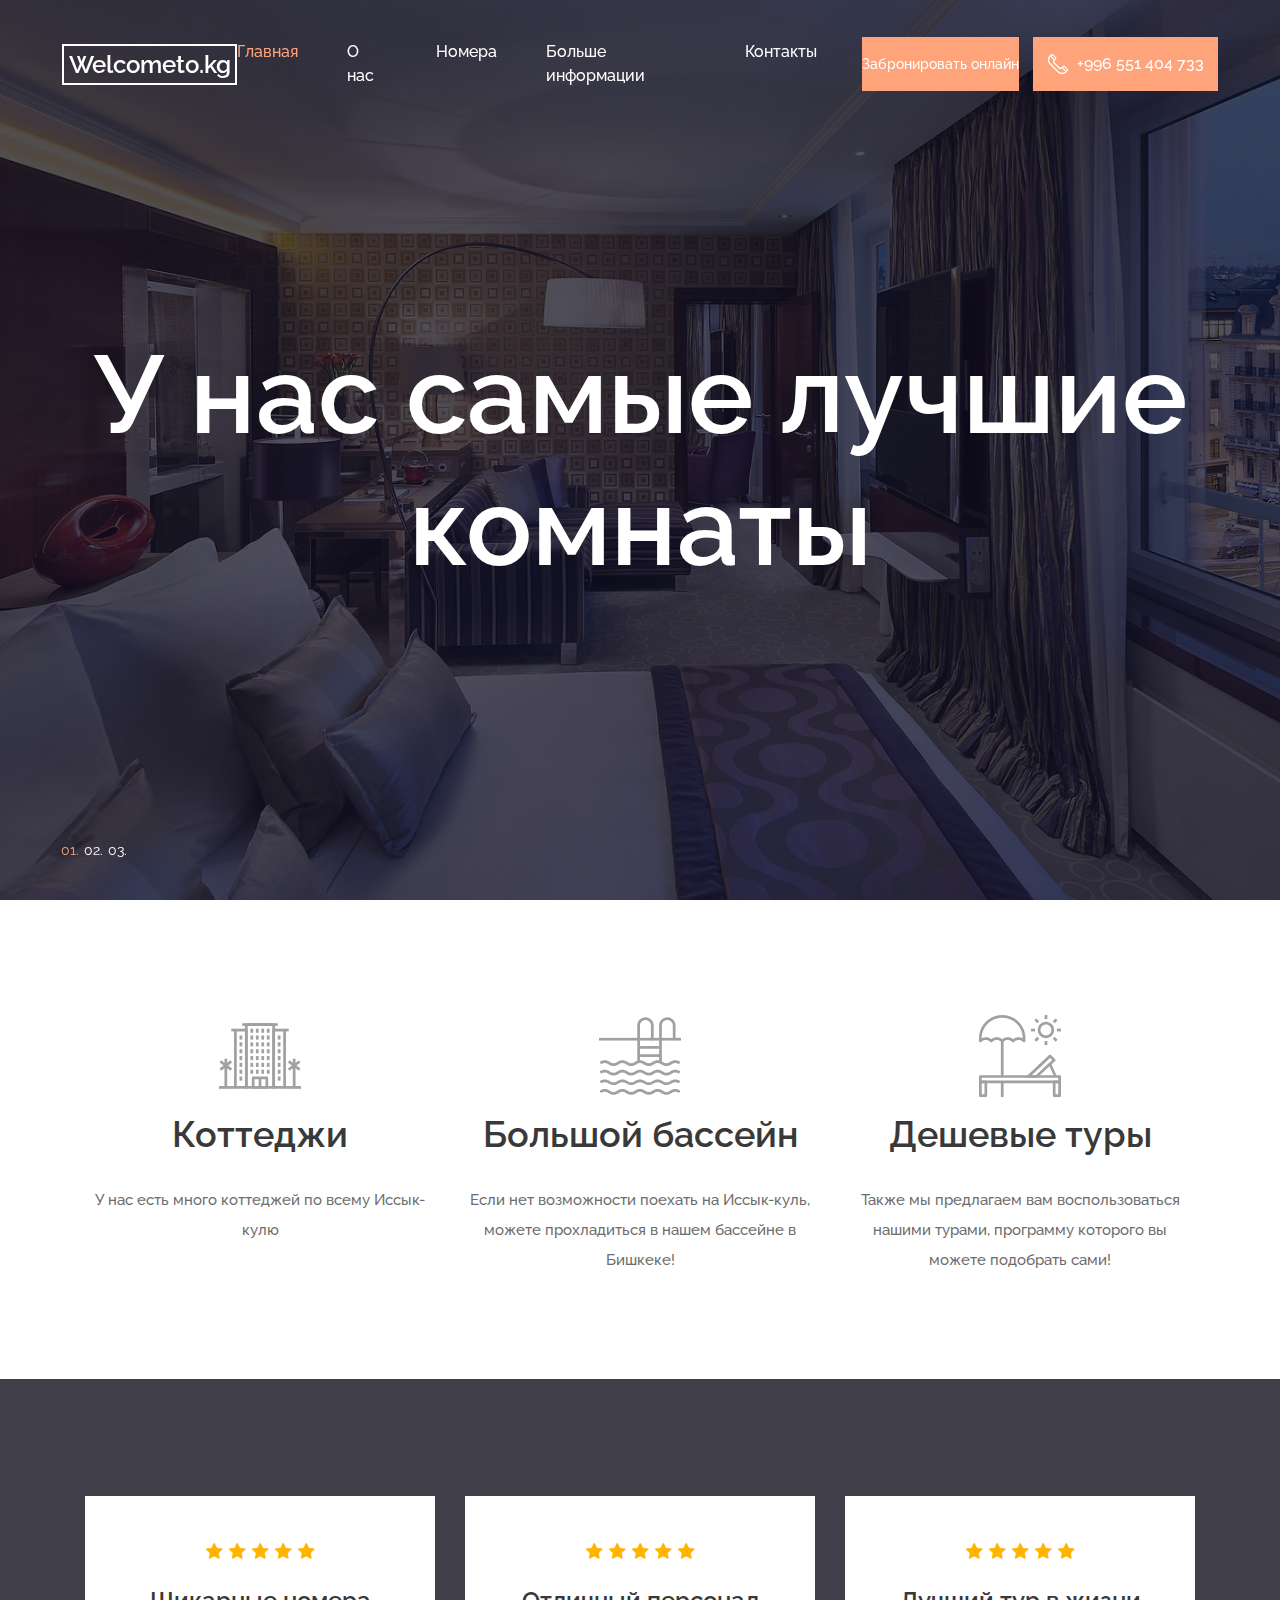
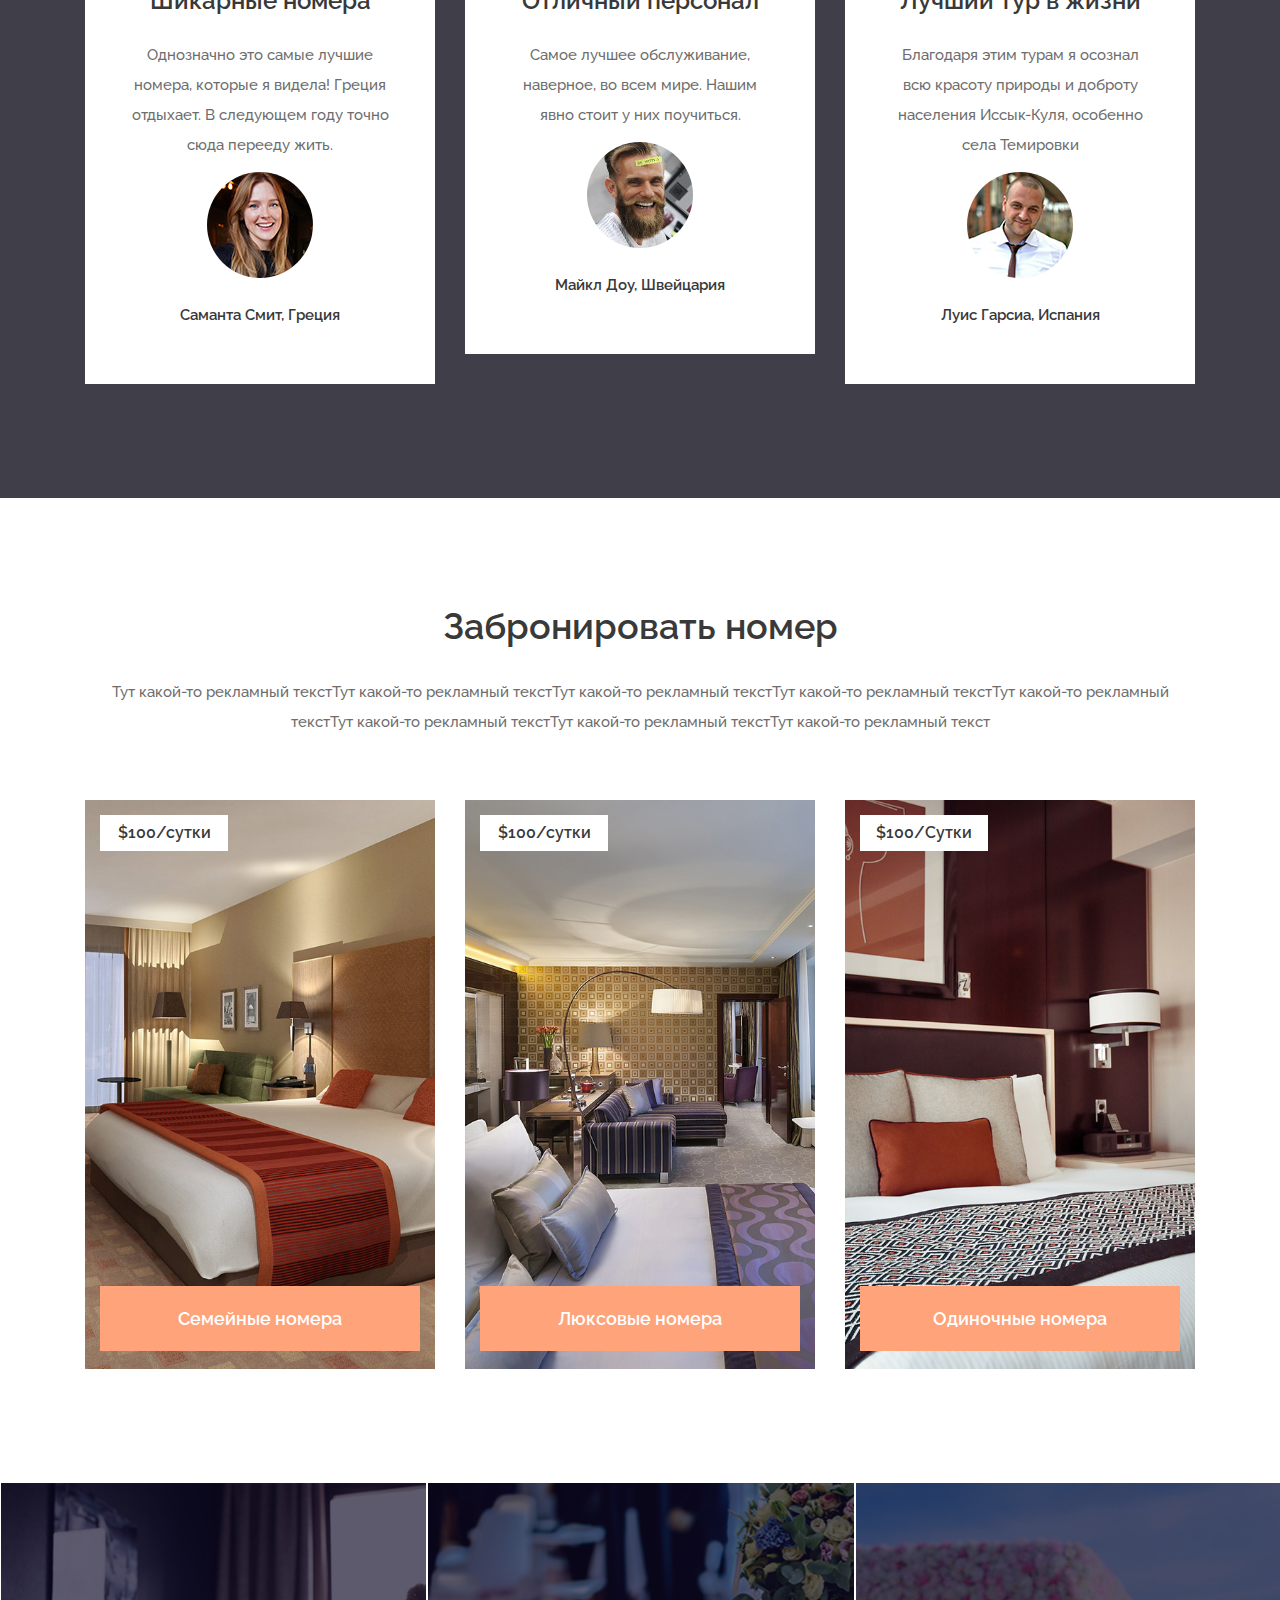
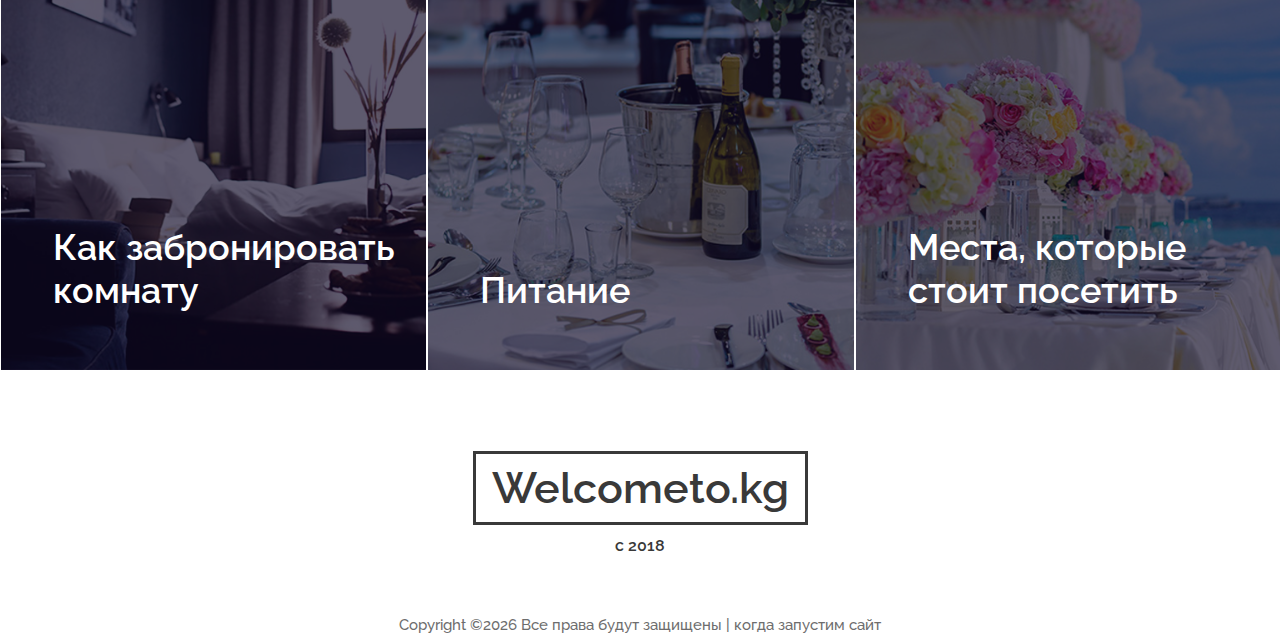
<file: index.html>
<!DOCTYPE html>
<html lang="ru">
<head>
<title>Welcometo.kg</title>
<meta charset="utf-8">
<meta http-equiv="X-UA-Compatible" content="IE=edge">
<meta name="description" content="The River template project">
<meta name="viewport" content="width=device-width, initial-scale=1">
<link rel="stylesheet" type="text/css" href="styles/bootstrap-4.1.2/bootstrap.min.css">
<link href="plugins/font-awesome-4.7.0/css/font-awesome.min.css" rel="stylesheet" type="text/css">
<link rel="stylesheet" type="text/css" href="plugins/OwlCarousel2-2.3.4/owl.carousel.css">
<link rel="stylesheet" type="text/css" href="plugins/OwlCarousel2-2.3.4/owl.theme.default.css">
<link rel="stylesheet" type="text/css" href="plugins/OwlCarousel2-2.3.4/animate.css">
<link href="plugins/jquery-datepicker/jquery-ui.css" rel="stylesheet" type="text/css">
<link href="plugins/colorbox/colorbox.css" rel="stylesheet" type="text/css">
<link rel="stylesheet" type="text/css" href="styles/main_styles.css">
<link rel="stylesheet" type="text/css" href="styles/responsive.css">
</head>
<body>

<div class="super_container">
	
	<!-- Header -->

	<header class="header">
		<div class="header_content d-flex flex-row align-items-center justify-content-start">
			<div class="logo"><a href="#">Welcometo.kg</a></div>
			<div class="ml-auto d-flex flex-row align-items-center justify-content-start">
				<nav class="main_nav">
					<ul class="d-flex flex-row align-items-start justify-content-start">
						<li class="active"><a href="index.html">Главная</a></li>
						<li><a href="#">О нас</a></li>
						<li><a href="booking.html">Номера</a></li>
						<li><a href="#">Больше информации</a></li>
						<li><a href="#">Контакты</a></li>
					</ul>
				</nav>
				<div class="book_button"><a href="booking.html">Забронировать онлайн</a></div>
				<div class="header_phone d-flex flex-row align-items-center justify-content-center">
					<img src="images/phone.png" alt="">
					<span>+996 551 404 733</span>
				</div>

				<!-- Hamburger Menu -->
				<div class="hamburger"><i class="fa fa-bars" aria-hidden="true"></i></div>
			</div>
		</div>
	</header>

	<!-- Menu -->

	<div class="menu trans_400 d-flex flex-column align-items-end justify-content-start">
		<div class="menu_close"><i class="fa fa-times" aria-hidden="true"></i></div>
		<div class="menu_content">
			<nav class="menu_nav text-right">
				<ul>
					<li><a href="index.html">Главная</a></li>
					<li><a href="#">О нас</a></li>
					<li><a href="booking.html">Номера</a></li>
					<li><a href="blog.html">Еще информации</a></li>
					<li><a href="contact.html">Контакты</a></li>
				</ul>
			</nav>
		</div>
		<div class="menu_extra">
			<div class="menu_book text-right"><a href="#">Забронировать онлайн</a></div>
			<div class="menu_phone d-flex flex-row align-items-center justify-content-center">
				<img src="images/phone-2.png" alt="">
				<span>+996 551 404 733</span>
			</div>
		</div>
	</div>

	<!-- Home -->

	<div class="home">
		<div class="home_slider_container">
			<div class="owl-carousel owl-theme home_slider">
				
				<!-- Slide -->
				<div class="slide">
					<div class="background_image" style="background-image:url(images/index_1.jpg)"></div>
					<div class="home_container">
						<div class="container">
							<div class="row">
								<div class="col">
									<div class="home_content text-center">
										<div class="home_title">У нас самые лучшие комнаты</div>
										<div class="booking_form_container">
											<form action="#" class="booking_form">
												<div class="d-flex flex-xl-row flex-column align-items-start justify-content-start">
													<!--
													<div class="booking_input_container d-flex flex-lg-row flex-column align-items-start justify-content-start">
														<div><input type="text" class="datepicker booking_input booking_input_a booking_in" placeholder="Check in" required="required"></div>
														<div><input type="text" class="datepicker booking_input booking_input_a booking_out" placeholder="Check out" required="required"></div>
														<div><input type="number" class="booking_input booking_input_b" placeholder="Children" required="required"></div>
														<div><input type="number" class="booking_input booking_input_b" placeholder="Room" required="required"></div>
													</div>
													<div><button class="booking_button trans_200">Book Now</button></div>-->
												</div>
											</form>
										</div>
									</div>
								</div>
							</div>
						</div>
					</div>
				</div>

				<!-- Slide -->
				<div class="slide">
					<div class="background_image" style="background-image:url(images/priroda_image.jpg)"></div>
					<div class="home_container">
						<div class="container">
							<div class="row">
								<div class="col">
									<div class="home_content text-center">
										<div class="home_title">Лучшие туры</div>
										<!--
										<div class="booking_form_container">
											<form action="#" class="booking_form">
												<div class="d-flex flex-xl-row flex-column align-items-start justify-content-start">
													<div class="booking_input_container d-flex flex-lg-row flex-column align-items-start justify-content-start">
														<div><input type="text" class="datepicker booking_input booking_input_a booking_in" placeholder="Check in" required="required"></div>
														<div><input type="text" class="datepicker booking_input booking_input_a booking_out" placeholder="Check out" required="required"></div>
														<div><input type="number" class="booking_input booking_input_b" placeholder="Children" required="required"></div>
														<div><input type="number" class="booking_input booking_input_b" placeholder="Room" required="required"></div>
													</div>
													<div><button class="booking_button trans_200">Book Now</button></div>
												</div>
											</form>
										</div>
									-->
									</div>
								</div>
							</div>
						</div>
					</div>
				</div>

				<!-- Slide -->
				<div class="slide">
					<div class="background_image" style="background-image:url(images/nachalnik.jpg)"></div>
					<div class="home_container">
						<div class="container">
							<div class="row">
								<div class="col">
									<div class="home_content text-center">
										<div class="home_title">и начальник</div>
										<!--
										<div class="booking_form_container">
											<form action="#" class="booking_form">
												<div class="d-flex flex-xl-row flex-column align-items-start justify-content-start">
													<div class="booking_input_container d-flex flex-lg-row flex-column align-items-start justify-content-start">
														<div><input type="text" class="datepicker booking_input booking_input_a booking_in" placeholder="Check in" required="required"></div>
														<div><input type="text" class="datepicker booking_input booking_input_a booking_out" placeholder="Check out" required="required"></div>
														<div><input type="number" class="booking_input booking_input_b" placeholder="Children" required="required"></div>
														<div><input type="number" class="booking_input booking_input_b" placeholder="Room" required="required"></div>
													</div>
													<div><button class="booking_button trans_200">Book Now</button></div>
												</div>
											</form>
										</div>
									-->
									</div>
								</div>
							</div>
						</div>
					</div>
				</div>

			</div>
			
			<!-- Home Slider Dots -->
			<div class="home_slider_dots_container">
				<div class="home_slider_dots">
					<ul id="home_slider_custom_dots" class="home_slider_custom_dots d-flex flex-row align-items-start justify-content-start">
						<li class="home_slider_custom_dot active">01.</li>
						<li class="home_slider_custom_dot">02.</li>
						<li class="home_slider_custom_dot">03.</li>
					</ul>
				</div>
			</div>
			
		</div>
	</div>

	<!-- Features -->
	
	<div class="features">
		<div class="container">
			<div class="row">
				
				<!-- Icon Box -->
				<div class="col-lg-4 icon_box_col">
					<div class="icon_box d-flex flex-column align-items-center justify-content-start text-center">
						<div class="icon_box_icon"><img src="images/icon_1.svg" class="svg" alt="https://www.flaticon.com/authors/monkik"></div>
						<div class="icon_box_title"><h2>Коттеджи</h2></div>
						<div class="icon_box_text">
							<p>У нас есть много коттеджей по всему Иссык-кулю</p>
						</div>
					</div>
				</div>

				<!-- Icon Box -->
				<div class="col-lg-4 icon_box_col">
					<div class="icon_box d-flex flex-column align-items-center justify-content-start text-center">
						<div class="icon_box_icon"><img src="images/icon_2.svg" class="svg" alt="https://www.flaticon.com/authors/monkik"></div>
						<div class="icon_box_title"><h2>Большой бассейн</h2></div>
						<div class="icon_box_text">
							<p>Если нет возможности поехать на Иссык-куль, можете прохладиться в нашем бассейне в Бишкеке!</p>
						</div>
					</div>
				</div>

				<!-- Icon Box -->
				<div class="col-lg-4 icon_box_col">
					<div class="icon_box d-flex flex-column align-items-center justify-content-start text-center">
						<div class="icon_box_icon"><img src="images/icon_3.svg" class="svg" alt="https://www.flaticon.com/authors/monkik"></div>
						<div class="icon_box_title"><h2>Дешевые туры</h2></div>
						<div class="icon_box_text">
							<p>Также мы предлагаем вам воспользоваться нашими турами, программу которого вы можете подобрать сами!</p>
						</div>
					</div>
				</div>

			</div>
		</div>
	</div>

	<!-- Gallery -->
	<!--
	<div class="gallery">
		<div class="gallery_slider_container">
			<div class="owl-carousel owl-theme gallery_slider">
				
				!-- Slide --
				<div class="gallery_item">
					<div class="background_image" style="background-image:url(images/gallery_1.jpg)"></div>
					<a class="colorbox" href="images/gallery_1.jpg"></a>
				</div>

				!-- Slide --
				<div class="gallery_item">
					<div class="background_image" style="background-image:url(images/gallery_2.jpg)"></div>
					<a class="colorbox" href="images/gallery_2.jpg"></a>
				</div>

				!-- Slide --
				<div class="gallery_item">
					<div class="background_image" style="background-image:url(images/gallery_3.jpg)"></div>
					<a class="colorbox" href="images/gallery_3.jpg"></a>
				</div>

				!-- Slide --
				<div class="gallery_item">
					<div class="background_image" style="background-image:url(images/gallery_4.jpg)"></div>
					<a class="colorbox" href="images/gallery_4.jpg"></a>
				</div>

			</div>
		</div>
	</div>
	-->

	<!-- About -->
<!--
	<div class="about">
		<div class="container">
			<div class="row">
				
				!-- About Content --
				<div class="col-lg-6">
					<div class="about_content">
						<div class="about_title"><h2>The River / 10 years of excellence</h2></div>
						<div class="about_text">
							<p>Vestibulum ante ipsum primis in faucibus orci luctus et ultrices posuere cubilia Curae; Suspendisse nec faucibus velit. Quisque eleifend orci ipsum, a bibendum lacus suscipit sit. Vestibulum ante ipsum primis in faucibus orci luctus et ultrices posuere cubilia Curae; Suspendisse nec faucibus velit. Quisque eleifend orci ipsum, a bibendum lacus suscipit sit. Vestibulum ante ipsum primis in faucibus orci luctus et ultrices posuere cubilia Curae; Suspendisse nec faucibus velit.</p>
						</div>
					</div>
				</div>

				!-- About Images --
				<div class="col-lg-6">
					<div class="about_images d-flex flex-row align-items-center justify-content-between flex-wrap">
						<img src="images/about_1.png" alt="">
						<img src="images/about_2.png" alt="">
						<img src="images/about_3.png" alt="">
					</div>
				</div>
			</div>
		</div>
	</div>-->

	<!-- Testimonials -->

	<div class="testimonials">
		<div class="parallax_background parallax-window" data-parallax="scroll" data-image-src="images/testimonials.jpg" data-speed="0.8"></div>
		<div class="testimonials_overlay"></div>
		<div class="container">
			<div class="row">
				<div class="col">
					<div class="testimonials_slider_container">

						<!-- Testimonials Slider -->
						<div class="owl-carousel owl-theme test_slider">
							
							<!-- Slide -->
							<div  class="test_slider_item text-center">
								<div class="rating rating_5 d-flex flex-row align-items-start justify-content-center"><i></i><i></i><i></i><i></i><i></i></div>
								<div class="testimonial_title"><a href="#">Шикарные номера</a></div>
								<div class="testimonial_text">
									<p>Однозначно это самые лучшие номера, которые я видела! Греция отдыхает. В следующем году точно сюда перееду жить.</p>
								</div>
								<div class="testimonial_image"><img src="images/user_1.jpg" alt=""></div>
								<div class="testimonial_author"><a href="#">Саманта Смит</a>, Греция</div>
							</div>

							<!-- Slide -->
							<div  class="test_slider_item text-center">
								<div class="rating rating_5 d-flex flex-row align-items-start justify-content-center"><i></i><i></i><i></i><i></i><i></i></div>
								<div class="testimonial_title"><a href="#">Отличный персонал</a></div>
								<div class="testimonial_text">
									<p>Самое лучшее обслуживание, наверное, во всем мире. Нашим явно стоит у них поучиться.</p>
								</div>
								<div class="testimonial_image"><img src="images/user_2.jpg" alt=""></div>
								<div class="testimonial_author"><a href="#">Майкл Доу</a>, Швейцария</div>
							</div>

							<!-- Slide -->
							<div  class="test_slider_item text-center">
								<div class="rating rating_5 d-flex flex-row align-items-start justify-content-center"><i></i><i></i><i></i><i></i><i></i></div>
								<div class="testimonial_title"><a href="#">Лучший тур в жизни</a></div>
								<div class="testimonial_text">
									<p>Благодаря этим турам я осознал всю красоту природы и доброту населения Иссык-Куля, особенно села Темировки</p>
								</div>
								<div class="testimonial_image"><img src="images/user_3.jpg" alt=""></div>
								<div class="testimonial_author"><a href="#">Луис Гарсиа</a>, Испания</div>
							</div>

						</div>
					</div>
				</div>
			</div>
		</div>
	</div>

	<!-- Booking -->

	<div class="booking">
		<div class="container">
			<div class="row">
				<div class="col">
					<div class="booking_title text-center"><h2>Забронировать номер</h2></div>
					<div class="booking_text text-center">
						<p>Тут какой-то рекламный текстТут какой-то рекламный текстТут какой-то рекламный текстТут какой-то рекламный текстТут какой-то рекламный текстТут какой-то рекламный текстТут какой-то рекламный текстТут какой-то рекламный текст</p>
					</div>

					<!-- Booking Slider -->
					<div class="booking_slider_container">
						<div class="owl-carousel owl-theme booking_slider">
							
							<!-- Slide -->
							<div class="booking_item">
								<div class="background_image" style="background-image:url(images/booking_1.jpg)"></div>
								<div class="booking_overlay trans_200"></div>
								<div class="booking_price">$100/сутки</div>
								<div class="booking_link"><a href="booking.html">Семейные номера</a></div>
							</div>

							<!-- Slide -->
							<div class="booking_item">
								<div class="background_image" style="background-image:url(images/booking_2.jpg)"></div>
								<div class="booking_overlay trans_200"></div>
								<div class="booking_price">$100/сутки</div>
								<div class="booking_link"><a href="booking.html">Люксовые номера</a></div>
							</div>

							<!-- Slide -->
							<div class="booking_item">
								<div class="background_image" style="background-image:url(images/booking_3.jpg)"></div>
								<div class="booking_overlay trans_200"></div>
								<div class="booking_price">$100/Сутки</div>
								<div class="booking_link"><a href="booking.html">Одиночные номера</a></div>
							</div>

						</div>
					</div>
				</div>
			</div>
		</div>
	</div>

	<!-- Blog -->

	<div class="blog">

		<!-- Blog Slider -->
		<div class="blog_slider_container">
			<div class="owl-carousel owl-theme blog_slider">
				
				<!-- Slide -->
				<div class="blog_slide">
					<div class="background_image" style="background-image:url(images/index_blog_1.jpg)"></div>
					<div class="blog_content">
						<!--<div class="blog_date"><a href="#">Oct 20, 2018</a></div>-->
						<div class="blog_title"><a href="#">Как забронировать комнату</a></div>
					</div>
				</div>

				<!-- Slide -->
				<div class="blog_slide">
					<div class="background_image" style="background-image:url(images/index_blog_2.jpg)"></div>
					<div class="blog_content">
						<!--<div class="blog_date"><a href="#">Oct 20, 2018</a></div>-->
						<div class="blog_title"><a href="#">Питание</a></div>
					</div>
				</div>

				<!-- Slide -->
				<div class="blog_slide">
					<div class="background_image" style="background-image:url(images/index_blog_3.jpg)"></div>
					<div class="blog_content">
						<!--<div class="blog_date"><a href="#">Oct 20, 2018</a></div>-->
						<div class="blog_title"><a href="#">Места, которые стоит посетить</a></div>
					</div>
				</div>

			</div>
		</div>
	</div>

	<!-- Footer -->

	<footer class="footer">
		<div class="footer_content">
			<div class="container">
				<div class="row">
					<div class="col">
						<div class="footer_logo_container text-center">
							<div class="footer_logo">
								<a href="#"></a>
								<div>Welcometo.kg</div>
								<div>с 2018</div>
							</div>
						</div>
					</div>
				</div>
				<!--
				<div class="row footer_row">
					
					!-- Address --
					<div class="col-lg-3">
						<div class="footer_title">Наш адрес</div>
						<div class="footer_list">
							<ul>
								<li>Асанбай</li>
								<li>Бишкек</li>
								<li>Кыргызстан</li>
							</ul>
						</div>
					</div>

					!-- Reservations --
					<div class="col-lg-3">
						<div class="footer_title">Бронирование</div>
						<div class="footer_list">
							<ul>
								<li>Tel: +996551 404 733</li>
								
								<li>estebesm95@gmail.com</li>
							</ul>
						</div>
					</div>

					!-- Newsletter --
					<div class="col-lg-3">
						<div class="footer_title">Newsletter</div>
						<div class="newsletter_container">
							<form action="#" class="newsletter_form" id="newsletter_form">
								<input type="email" class="newsletter_input" placeholder="Your email address" required="required">
								<button class="newsletter_button">Subscribe</button>
							</form>
						</div>
					</div>

					!-- Footer images --
					
					<div class="col-lg-3">
						<div class="certificates d-flex flex-row align-items-start justify-content-lg-between justify-content-start flex-lg-nowrap flex-wrap">
							<div class="cert"><img src="images/cert_1.png" alt=""></div>
							<div class="cert"><img src="images/cert_2.png" alt=""></div>
						</div>
					</div>
				</div>-->
			</div>
		</div>
		<div class="copyright">
<!-- Link back to Colorlib can't be removed. Template is licensed under CC BY 3.0. -->
Copyright &copy;<script>document.write(new Date().getFullYear());</script> Все права будут защищены | когда запустим сайт <!--<i class="fa fa-heart-o" aria-hidden="true"></i> by <a href="https://colorlib.com" target="_blank">Colorlib</a>-->
<!-- Link back to Colorlib can't be removed. Template is licensed under CC BY 3.0. -->
</div>
	</footer>
</div>

<script src="js/jquery-3.3.1.min.js"></script>
<script src="styles/bootstrap-4.1.2/popper.js"></script>
<script src="styles/bootstrap-4.1.2/bootstrap.min.js"></script>
<script src="plugins/greensock/TweenMax.min.js"></script>
<script src="plugins/greensock/TimelineMax.min.js"></script>
<script src="plugins/scrollmagic/ScrollMagic.min.js"></script>
<script src="plugins/greensock/animation.gsap.min.js"></script>
<script src="plugins/greensock/ScrollToPlugin.min.js"></script>
<script src="plugins/OwlCarousel2-2.3.4/owl.carousel.js"></script>
<script src="plugins/easing/easing.js"></script>
<script src="plugins/progressbar/progressbar.min.js"></script>
<script src="plugins/parallax-js-master/parallax.min.js"></script>
<script src="plugins/jquery-datepicker/jquery-ui.js"></script>
<script src="plugins/colorbox/jquery.colorbox-min.js"></script>
<script src="js/custom.js"></script>
</body>
</html>
</file>
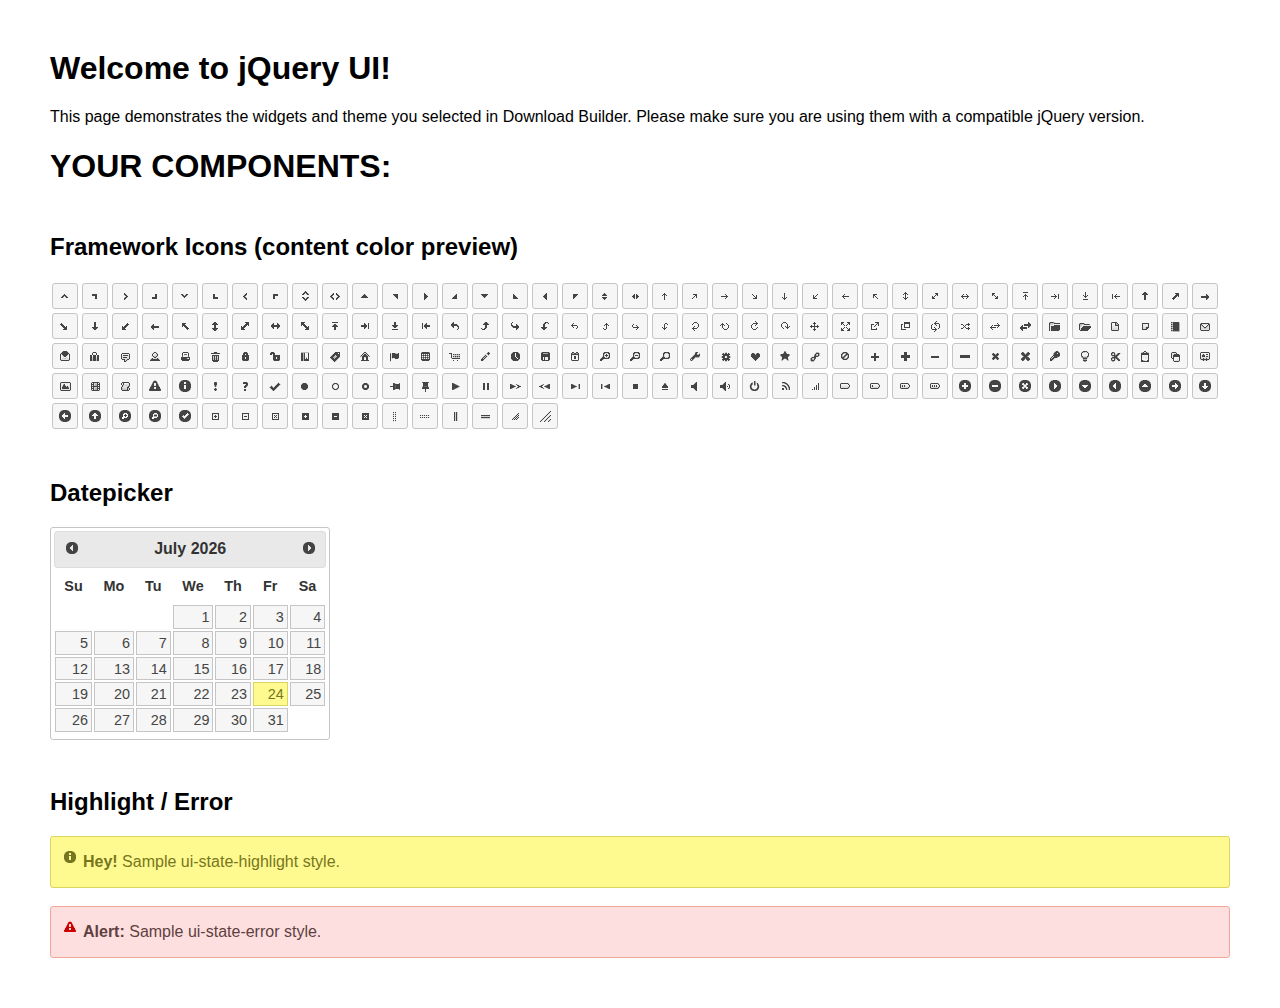
<file: plugins/jquery-datepicker/index.html>
<!doctype html>
<html lang="us">
<head>
	<meta charset="utf-8">
	<title>jQuery UI Example Page</title>
	<link href="jquery-ui.css" rel="stylesheet">
	<style>
	body{
		font-family: "Trebuchet MS", sans-serif;
		margin: 50px;
	}
	.demoHeaders {
		margin-top: 2em;
	}
	#dialog-link {
		padding: .4em 1em .4em 20px;
		text-decoration: none;
		position: relative;
	}
	#dialog-link span.ui-icon {
		margin: 0 5px 0 0;
		position: absolute;
		left: .2em;
		top: 50%;
		margin-top: -8px;
	}
	#icons {
		margin: 0;
		padding: 0;
	}
	#icons li {
		margin: 2px;
		position: relative;
		padding: 4px 0;
		cursor: pointer;
		float: left;
		list-style: none;
	}
	#icons span.ui-icon {
		float: left;
		margin: 0 4px;
	}
	.fakewindowcontain .ui-widget-overlay {
		position: absolute;
	}
	select {
		width: 200px;
	}
	</style>
</head>
<body>

<h1>Welcome to jQuery UI!</h1>

<div class="ui-widget">
	<p>This page demonstrates the widgets and theme you selected in Download Builder. Please make sure you are using them with a compatible jQuery version.</p>
</div>

<h1>YOUR COMPONENTS:</h1>
















<h2 class="demoHeaders">Framework Icons (content color preview)</h2>
<ul id="icons" class="ui-widget ui-helper-clearfix">
	<li class="ui-state-default ui-corner-all" title=".ui-icon-caret-1-n"><span class="ui-icon ui-icon-caret-1-n"></span></li>
	<li class="ui-state-default ui-corner-all" title=".ui-icon-caret-1-ne"><span class="ui-icon ui-icon-caret-1-ne"></span></li>
	<li class="ui-state-default ui-corner-all" title=".ui-icon-caret-1-e"><span class="ui-icon ui-icon-caret-1-e"></span></li>
	<li class="ui-state-default ui-corner-all" title=".ui-icon-caret-1-se"><span class="ui-icon ui-icon-caret-1-se"></span></li>
	<li class="ui-state-default ui-corner-all" title=".ui-icon-caret-1-s"><span class="ui-icon ui-icon-caret-1-s"></span></li>
	<li class="ui-state-default ui-corner-all" title=".ui-icon-caret-1-sw"><span class="ui-icon ui-icon-caret-1-sw"></span></li>
	<li class="ui-state-default ui-corner-all" title=".ui-icon-caret-1-w"><span class="ui-icon ui-icon-caret-1-w"></span></li>
	<li class="ui-state-default ui-corner-all" title=".ui-icon-caret-1-nw"><span class="ui-icon ui-icon-caret-1-nw"></span></li>
	<li class="ui-state-default ui-corner-all" title=".ui-icon-caret-2-n-s"><span class="ui-icon ui-icon-caret-2-n-s"></span></li>
	<li class="ui-state-default ui-corner-all" title=".ui-icon-caret-2-e-w"><span class="ui-icon ui-icon-caret-2-e-w"></span></li>
	<li class="ui-state-default ui-corner-all" title=".ui-icon-triangle-1-n"><span class="ui-icon ui-icon-triangle-1-n"></span></li>
	<li class="ui-state-default ui-corner-all" title=".ui-icon-triangle-1-ne"><span class="ui-icon ui-icon-triangle-1-ne"></span></li>
	<li class="ui-state-default ui-corner-all" title=".ui-icon-triangle-1-e"><span class="ui-icon ui-icon-triangle-1-e"></span></li>
	<li class="ui-state-default ui-corner-all" title=".ui-icon-triangle-1-se"><span class="ui-icon ui-icon-triangle-1-se"></span></li>
	<li class="ui-state-default ui-corner-all" title=".ui-icon-triangle-1-s"><span class="ui-icon ui-icon-triangle-1-s"></span></li>
	<li class="ui-state-default ui-corner-all" title=".ui-icon-triangle-1-sw"><span class="ui-icon ui-icon-triangle-1-sw"></span></li>
	<li class="ui-state-default ui-corner-all" title=".ui-icon-triangle-1-w"><span class="ui-icon ui-icon-triangle-1-w"></span></li>
	<li class="ui-state-default ui-corner-all" title=".ui-icon-triangle-1-nw"><span class="ui-icon ui-icon-triangle-1-nw"></span></li>
	<li class="ui-state-default ui-corner-all" title=".ui-icon-triangle-2-n-s"><span class="ui-icon ui-icon-triangle-2-n-s"></span></li>
	<li class="ui-state-default ui-corner-all" title=".ui-icon-triangle-2-e-w"><span class="ui-icon ui-icon-triangle-2-e-w"></span></li>
	<li class="ui-state-default ui-corner-all" title=".ui-icon-arrow-1-n"><span class="ui-icon ui-icon-arrow-1-n"></span></li>
	<li class="ui-state-default ui-corner-all" title=".ui-icon-arrow-1-ne"><span class="ui-icon ui-icon-arrow-1-ne"></span></li>
	<li class="ui-state-default ui-corner-all" title=".ui-icon-arrow-1-e"><span class="ui-icon ui-icon-arrow-1-e"></span></li>
	<li class="ui-state-default ui-corner-all" title=".ui-icon-arrow-1-se"><span class="ui-icon ui-icon-arrow-1-se"></span></li>
	<li class="ui-state-default ui-corner-all" title=".ui-icon-arrow-1-s"><span class="ui-icon ui-icon-arrow-1-s"></span></li>
	<li class="ui-state-default ui-corner-all" title=".ui-icon-arrow-1-sw"><span class="ui-icon ui-icon-arrow-1-sw"></span></li>
	<li class="ui-state-default ui-corner-all" title=".ui-icon-arrow-1-w"><span class="ui-icon ui-icon-arrow-1-w"></span></li>
	<li class="ui-state-default ui-corner-all" title=".ui-icon-arrow-1-nw"><span class="ui-icon ui-icon-arrow-1-nw"></span></li>
	<li class="ui-state-default ui-corner-all" title=".ui-icon-arrow-2-n-s"><span class="ui-icon ui-icon-arrow-2-n-s"></span></li>
	<li class="ui-state-default ui-corner-all" title=".ui-icon-arrow-2-ne-sw"><span class="ui-icon ui-icon-arrow-2-ne-sw"></span></li>
	<li class="ui-state-default ui-corner-all" title=".ui-icon-arrow-2-e-w"><span class="ui-icon ui-icon-arrow-2-e-w"></span></li>
	<li class="ui-state-default ui-corner-all" title=".ui-icon-arrow-2-se-nw"><span class="ui-icon ui-icon-arrow-2-se-nw"></span></li>
	<li class="ui-state-default ui-corner-all" title=".ui-icon-arrowstop-1-n"><span class="ui-icon ui-icon-arrowstop-1-n"></span></li>
	<li class="ui-state-default ui-corner-all" title=".ui-icon-arrowstop-1-e"><span class="ui-icon ui-icon-arrowstop-1-e"></span></li>
	<li class="ui-state-default ui-corner-all" title=".ui-icon-arrowstop-1-s"><span class="ui-icon ui-icon-arrowstop-1-s"></span></li>
	<li class="ui-state-default ui-corner-all" title=".ui-icon-arrowstop-1-w"><span class="ui-icon ui-icon-arrowstop-1-w"></span></li>
	<li class="ui-state-default ui-corner-all" title=".ui-icon-arrowthick-1-n"><span class="ui-icon ui-icon-arrowthick-1-n"></span></li>
	<li class="ui-state-default ui-corner-all" title=".ui-icon-arrowthick-1-ne"><span class="ui-icon ui-icon-arrowthick-1-ne"></span></li>
	<li class="ui-state-default ui-corner-all" title=".ui-icon-arrowthick-1-e"><span class="ui-icon ui-icon-arrowthick-1-e"></span></li>
	<li class="ui-state-default ui-corner-all" title=".ui-icon-arrowthick-1-se"><span class="ui-icon ui-icon-arrowthick-1-se"></span></li>
	<li class="ui-state-default ui-corner-all" title=".ui-icon-arrowthick-1-s"><span class="ui-icon ui-icon-arrowthick-1-s"></span></li>
	<li class="ui-state-default ui-corner-all" title=".ui-icon-arrowthick-1-sw"><span class="ui-icon ui-icon-arrowthick-1-sw"></span></li>
	<li class="ui-state-default ui-corner-all" title=".ui-icon-arrowthick-1-w"><span class="ui-icon ui-icon-arrowthick-1-w"></span></li>
	<li class="ui-state-default ui-corner-all" title=".ui-icon-arrowthick-1-nw"><span class="ui-icon ui-icon-arrowthick-1-nw"></span></li>
	<li class="ui-state-default ui-corner-all" title=".ui-icon-arrowthick-2-n-s"><span class="ui-icon ui-icon-arrowthick-2-n-s"></span></li>
	<li class="ui-state-default ui-corner-all" title=".ui-icon-arrowthick-2-ne-sw"><span class="ui-icon ui-icon-arrowthick-2-ne-sw"></span></li>
	<li class="ui-state-default ui-corner-all" title=".ui-icon-arrowthick-2-e-w"><span class="ui-icon ui-icon-arrowthick-2-e-w"></span></li>
	<li class="ui-state-default ui-corner-all" title=".ui-icon-arrowthick-2-se-nw"><span class="ui-icon ui-icon-arrowthick-2-se-nw"></span></li>
	<li class="ui-state-default ui-corner-all" title=".ui-icon-arrowthickstop-1-n"><span class="ui-icon ui-icon-arrowthickstop-1-n"></span></li>
	<li class="ui-state-default ui-corner-all" title=".ui-icon-arrowthickstop-1-e"><span class="ui-icon ui-icon-arrowthickstop-1-e"></span></li>
	<li class="ui-state-default ui-corner-all" title=".ui-icon-arrowthickstop-1-s"><span class="ui-icon ui-icon-arrowthickstop-1-s"></span></li>
	<li class="ui-state-default ui-corner-all" title=".ui-icon-arrowthickstop-1-w"><span class="ui-icon ui-icon-arrowthickstop-1-w"></span></li>
	<li class="ui-state-default ui-corner-all" title=".ui-icon-arrowreturnthick-1-w"><span class="ui-icon ui-icon-arrowreturnthick-1-w"></span></li>
	<li class="ui-state-default ui-corner-all" title=".ui-icon-arrowreturnthick-1-n"><span class="ui-icon ui-icon-arrowreturnthick-1-n"></span></li>
	<li class="ui-state-default ui-corner-all" title=".ui-icon-arrowreturnthick-1-e"><span class="ui-icon ui-icon-arrowreturnthick-1-e"></span></li>
	<li class="ui-state-default ui-corner-all" title=".ui-icon-arrowreturnthick-1-s"><span class="ui-icon ui-icon-arrowreturnthick-1-s"></span></li>
	<li class="ui-state-default ui-corner-all" title=".ui-icon-arrowreturn-1-w"><span class="ui-icon ui-icon-arrowreturn-1-w"></span></li>
	<li class="ui-state-default ui-corner-all" title=".ui-icon-arrowreturn-1-n"><span class="ui-icon ui-icon-arrowreturn-1-n"></span></li>
	<li class="ui-state-default ui-corner-all" title=".ui-icon-arrowreturn-1-e"><span class="ui-icon ui-icon-arrowreturn-1-e"></span></li>
	<li class="ui-state-default ui-corner-all" title=".ui-icon-arrowreturn-1-s"><span class="ui-icon ui-icon-arrowreturn-1-s"></span></li>
	<li class="ui-state-default ui-corner-all" title=".ui-icon-arrowrefresh-1-w"><span class="ui-icon ui-icon-arrowrefresh-1-w"></span></li>
	<li class="ui-state-default ui-corner-all" title=".ui-icon-arrowrefresh-1-n"><span class="ui-icon ui-icon-arrowrefresh-1-n"></span></li>
	<li class="ui-state-default ui-corner-all" title=".ui-icon-arrowrefresh-1-e"><span class="ui-icon ui-icon-arrowrefresh-1-e"></span></li>
	<li class="ui-state-default ui-corner-all" title=".ui-icon-arrowrefresh-1-s"><span class="ui-icon ui-icon-arrowrefresh-1-s"></span></li>
	<li class="ui-state-default ui-corner-all" title=".ui-icon-arrow-4"><span class="ui-icon ui-icon-arrow-4"></span></li>
	<li class="ui-state-default ui-corner-all" title=".ui-icon-arrow-4-diag"><span class="ui-icon ui-icon-arrow-4-diag"></span></li>
	<li class="ui-state-default ui-corner-all" title=".ui-icon-extlink"><span class="ui-icon ui-icon-extlink"></span></li>
	<li class="ui-state-default ui-corner-all" title=".ui-icon-newwin"><span class="ui-icon ui-icon-newwin"></span></li>
	<li class="ui-state-default ui-corner-all" title=".ui-icon-refresh"><span class="ui-icon ui-icon-refresh"></span></li>
	<li class="ui-state-default ui-corner-all" title=".ui-icon-shuffle"><span class="ui-icon ui-icon-shuffle"></span></li>
	<li class="ui-state-default ui-corner-all" title=".ui-icon-transfer-e-w"><span class="ui-icon ui-icon-transfer-e-w"></span></li>
	<li class="ui-state-default ui-corner-all" title=".ui-icon-transferthick-e-w"><span class="ui-icon ui-icon-transferthick-e-w"></span></li>
	<li class="ui-state-default ui-corner-all" title=".ui-icon-folder-collapsed"><span class="ui-icon ui-icon-folder-collapsed"></span></li>
	<li class="ui-state-default ui-corner-all" title=".ui-icon-folder-open"><span class="ui-icon ui-icon-folder-open"></span></li>
	<li class="ui-state-default ui-corner-all" title=".ui-icon-document"><span class="ui-icon ui-icon-document"></span></li>
	<li class="ui-state-default ui-corner-all" title=".ui-icon-document-b"><span class="ui-icon ui-icon-document-b"></span></li>
	<li class="ui-state-default ui-corner-all" title=".ui-icon-note"><span class="ui-icon ui-icon-note"></span></li>
	<li class="ui-state-default ui-corner-all" title=".ui-icon-mail-closed"><span class="ui-icon ui-icon-mail-closed"></span></li>
	<li class="ui-state-default ui-corner-all" title=".ui-icon-mail-open"><span class="ui-icon ui-icon-mail-open"></span></li>
	<li class="ui-state-default ui-corner-all" title=".ui-icon-suitcase"><span class="ui-icon ui-icon-suitcase"></span></li>
	<li class="ui-state-default ui-corner-all" title=".ui-icon-comment"><span class="ui-icon ui-icon-comment"></span></li>
	<li class="ui-state-default ui-corner-all" title=".ui-icon-person"><span class="ui-icon ui-icon-person"></span></li>
	<li class="ui-state-default ui-corner-all" title=".ui-icon-print"><span class="ui-icon ui-icon-print"></span></li>
	<li class="ui-state-default ui-corner-all" title=".ui-icon-trash"><span class="ui-icon ui-icon-trash"></span></li>
	<li class="ui-state-default ui-corner-all" title=".ui-icon-locked"><span class="ui-icon ui-icon-locked"></span></li>
	<li class="ui-state-default ui-corner-all" title=".ui-icon-unlocked"><span class="ui-icon ui-icon-unlocked"></span></li>
	<li class="ui-state-default ui-corner-all" title=".ui-icon-bookmark"><span class="ui-icon ui-icon-bookmark"></span></li>
	<li class="ui-state-default ui-corner-all" title=".ui-icon-tag"><span class="ui-icon ui-icon-tag"></span></li>
	<li class="ui-state-default ui-corner-all" title=".ui-icon-home"><span class="ui-icon ui-icon-home"></span></li>
	<li class="ui-state-default ui-corner-all" title=".ui-icon-flag"><span class="ui-icon ui-icon-flag"></span></li>
	<li class="ui-state-default ui-corner-all" title=".ui-icon-calculator"><span class="ui-icon ui-icon-calculator"></span></li>
	<li class="ui-state-default ui-corner-all" title=".ui-icon-cart"><span class="ui-icon ui-icon-cart"></span></li>
	<li class="ui-state-default ui-corner-all" title=".ui-icon-pencil"><span class="ui-icon ui-icon-pencil"></span></li>
	<li class="ui-state-default ui-corner-all" title=".ui-icon-clock"><span class="ui-icon ui-icon-clock"></span></li>
	<li class="ui-state-default ui-corner-all" title=".ui-icon-disk"><span class="ui-icon ui-icon-disk"></span></li>
	<li class="ui-state-default ui-corner-all" title=".ui-icon-calendar"><span class="ui-icon ui-icon-calendar"></span></li>
	<li class="ui-state-default ui-corner-all" title=".ui-icon-zoomin"><span class="ui-icon ui-icon-zoomin"></span></li>
	<li class="ui-state-default ui-corner-all" title=".ui-icon-zoomout"><span class="ui-icon ui-icon-zoomout"></span></li>
	<li class="ui-state-default ui-corner-all" title=".ui-icon-search"><span class="ui-icon ui-icon-search"></span></li>
	<li class="ui-state-default ui-corner-all" title=".ui-icon-wrench"><span class="ui-icon ui-icon-wrench"></span></li>
	<li class="ui-state-default ui-corner-all" title=".ui-icon-gear"><span class="ui-icon ui-icon-gear"></span></li>
	<li class="ui-state-default ui-corner-all" title=".ui-icon-heart"><span class="ui-icon ui-icon-heart"></span></li>
	<li class="ui-state-default ui-corner-all" title=".ui-icon-star"><span class="ui-icon ui-icon-star"></span></li>
	<li class="ui-state-default ui-corner-all" title=".ui-icon-link"><span class="ui-icon ui-icon-link"></span></li>
	<li class="ui-state-default ui-corner-all" title=".ui-icon-cancel"><span class="ui-icon ui-icon-cancel"></span></li>
	<li class="ui-state-default ui-corner-all" title=".ui-icon-plus"><span class="ui-icon ui-icon-plus"></span></li>
	<li class="ui-state-default ui-corner-all" title=".ui-icon-plusthick"><span class="ui-icon ui-icon-plusthick"></span></li>
	<li class="ui-state-default ui-corner-all" title=".ui-icon-minus"><span class="ui-icon ui-icon-minus"></span></li>
	<li class="ui-state-default ui-corner-all" title=".ui-icon-minusthick"><span class="ui-icon ui-icon-minusthick"></span></li>
	<li class="ui-state-default ui-corner-all" title=".ui-icon-close"><span class="ui-icon ui-icon-close"></span></li>
	<li class="ui-state-default ui-corner-all" title=".ui-icon-closethick"><span class="ui-icon ui-icon-closethick"></span></li>
	<li class="ui-state-default ui-corner-all" title=".ui-icon-key"><span class="ui-icon ui-icon-key"></span></li>
	<li class="ui-state-default ui-corner-all" title=".ui-icon-lightbulb"><span class="ui-icon ui-icon-lightbulb"></span></li>
	<li class="ui-state-default ui-corner-all" title=".ui-icon-scissors"><span class="ui-icon ui-icon-scissors"></span></li>
	<li class="ui-state-default ui-corner-all" title=".ui-icon-clipboard"><span class="ui-icon ui-icon-clipboard"></span></li>
	<li class="ui-state-default ui-corner-all" title=".ui-icon-copy"><span class="ui-icon ui-icon-copy"></span></li>
	<li class="ui-state-default ui-corner-all" title=".ui-icon-contact"><span class="ui-icon ui-icon-contact"></span></li>
	<li class="ui-state-default ui-corner-all" title=".ui-icon-image"><span class="ui-icon ui-icon-image"></span></li>
	<li class="ui-state-default ui-corner-all" title=".ui-icon-video"><span class="ui-icon ui-icon-video"></span></li>
	<li class="ui-state-default ui-corner-all" title=".ui-icon-script"><span class="ui-icon ui-icon-script"></span></li>
	<li class="ui-state-default ui-corner-all" title=".ui-icon-alert"><span class="ui-icon ui-icon-alert"></span></li>
	<li class="ui-state-default ui-corner-all" title=".ui-icon-info"><span class="ui-icon ui-icon-info"></span></li>
	<li class="ui-state-default ui-corner-all" title=".ui-icon-notice"><span class="ui-icon ui-icon-notice"></span></li>
	<li class="ui-state-default ui-corner-all" title=".ui-icon-help"><span class="ui-icon ui-icon-help"></span></li>
	<li class="ui-state-default ui-corner-all" title=".ui-icon-check"><span class="ui-icon ui-icon-check"></span></li>
	<li class="ui-state-default ui-corner-all" title=".ui-icon-bullet"><span class="ui-icon ui-icon-bullet"></span></li>
	<li class="ui-state-default ui-corner-all" title=".ui-icon-radio-off"><span class="ui-icon ui-icon-radio-off"></span></li>
	<li class="ui-state-default ui-corner-all" title=".ui-icon-radio-on"><span class="ui-icon ui-icon-radio-on"></span></li>
	<li class="ui-state-default ui-corner-all" title=".ui-icon-pin-w"><span class="ui-icon ui-icon-pin-w"></span></li>
	<li class="ui-state-default ui-corner-all" title=".ui-icon-pin-s"><span class="ui-icon ui-icon-pin-s"></span></li>
	<li class="ui-state-default ui-corner-all" title=".ui-icon-play"><span class="ui-icon ui-icon-play"></span></li>
	<li class="ui-state-default ui-corner-all" title=".ui-icon-pause"><span class="ui-icon ui-icon-pause"></span></li>
	<li class="ui-state-default ui-corner-all" title=".ui-icon-seek-next"><span class="ui-icon ui-icon-seek-next"></span></li>
	<li class="ui-state-default ui-corner-all" title=".ui-icon-seek-prev"><span class="ui-icon ui-icon-seek-prev"></span></li>
	<li class="ui-state-default ui-corner-all" title=".ui-icon-seek-end"><span class="ui-icon ui-icon-seek-end"></span></li>
	<li class="ui-state-default ui-corner-all" title=".ui-icon-seek-first"><span class="ui-icon ui-icon-seek-first"></span></li>
	<li class="ui-state-default ui-corner-all" title=".ui-icon-stop"><span class="ui-icon ui-icon-stop"></span></li>
	<li class="ui-state-default ui-corner-all" title=".ui-icon-eject"><span class="ui-icon ui-icon-eject"></span></li>
	<li class="ui-state-default ui-corner-all" title=".ui-icon-volume-off"><span class="ui-icon ui-icon-volume-off"></span></li>
	<li class="ui-state-default ui-corner-all" title=".ui-icon-volume-on"><span class="ui-icon ui-icon-volume-on"></span></li>
	<li class="ui-state-default ui-corner-all" title=".ui-icon-power"><span class="ui-icon ui-icon-power"></span></li>
	<li class="ui-state-default ui-corner-all" title=".ui-icon-signal-diag"><span class="ui-icon ui-icon-signal-diag"></span></li>
	<li class="ui-state-default ui-corner-all" title=".ui-icon-signal"><span class="ui-icon ui-icon-signal"></span></li>
	<li class="ui-state-default ui-corner-all" title=".ui-icon-battery-0"><span class="ui-icon ui-icon-battery-0"></span></li>
	<li class="ui-state-default ui-corner-all" title=".ui-icon-battery-1"><span class="ui-icon ui-icon-battery-1"></span></li>
	<li class="ui-state-default ui-corner-all" title=".ui-icon-battery-2"><span class="ui-icon ui-icon-battery-2"></span></li>
	<li class="ui-state-default ui-corner-all" title=".ui-icon-battery-3"><span class="ui-icon ui-icon-battery-3"></span></li>
	<li class="ui-state-default ui-corner-all" title=".ui-icon-circle-plus"><span class="ui-icon ui-icon-circle-plus"></span></li>
	<li class="ui-state-default ui-corner-all" title=".ui-icon-circle-minus"><span class="ui-icon ui-icon-circle-minus"></span></li>
	<li class="ui-state-default ui-corner-all" title=".ui-icon-circle-close"><span class="ui-icon ui-icon-circle-close"></span></li>
	<li class="ui-state-default ui-corner-all" title=".ui-icon-circle-triangle-e"><span class="ui-icon ui-icon-circle-triangle-e"></span></li>
	<li class="ui-state-default ui-corner-all" title=".ui-icon-circle-triangle-s"><span class="ui-icon ui-icon-circle-triangle-s"></span></li>
	<li class="ui-state-default ui-corner-all" title=".ui-icon-circle-triangle-w"><span class="ui-icon ui-icon-circle-triangle-w"></span></li>
	<li class="ui-state-default ui-corner-all" title=".ui-icon-circle-triangle-n"><span class="ui-icon ui-icon-circle-triangle-n"></span></li>
	<li class="ui-state-default ui-corner-all" title=".ui-icon-circle-arrow-e"><span class="ui-icon ui-icon-circle-arrow-e"></span></li>
	<li class="ui-state-default ui-corner-all" title=".ui-icon-circle-arrow-s"><span class="ui-icon ui-icon-circle-arrow-s"></span></li>
	<li class="ui-state-default ui-corner-all" title=".ui-icon-circle-arrow-w"><span class="ui-icon ui-icon-circle-arrow-w"></span></li>
	<li class="ui-state-default ui-corner-all" title=".ui-icon-circle-arrow-n"><span class="ui-icon ui-icon-circle-arrow-n"></span></li>
	<li class="ui-state-default ui-corner-all" title=".ui-icon-circle-zoomin"><span class="ui-icon ui-icon-circle-zoomin"></span></li>
	<li class="ui-state-default ui-corner-all" title=".ui-icon-circle-zoomout"><span class="ui-icon ui-icon-circle-zoomout"></span></li>
	<li class="ui-state-default ui-corner-all" title=".ui-icon-circle-check"><span class="ui-icon ui-icon-circle-check"></span></li>
	<li class="ui-state-default ui-corner-all" title=".ui-icon-circlesmall-plus"><span class="ui-icon ui-icon-circlesmall-plus"></span></li>
	<li class="ui-state-default ui-corner-all" title=".ui-icon-circlesmall-minus"><span class="ui-icon ui-icon-circlesmall-minus"></span></li>
	<li class="ui-state-default ui-corner-all" title=".ui-icon-circlesmall-close"><span class="ui-icon ui-icon-circlesmall-close"></span></li>
	<li class="ui-state-default ui-corner-all" title=".ui-icon-squaresmall-plus"><span class="ui-icon ui-icon-squaresmall-plus"></span></li>
	<li class="ui-state-default ui-corner-all" title=".ui-icon-squaresmall-minus"><span class="ui-icon ui-icon-squaresmall-minus"></span></li>
	<li class="ui-state-default ui-corner-all" title=".ui-icon-squaresmall-close"><span class="ui-icon ui-icon-squaresmall-close"></span></li>
	<li class="ui-state-default ui-corner-all" title=".ui-icon-grip-dotted-vertical"><span class="ui-icon ui-icon-grip-dotted-vertical"></span></li>
	<li class="ui-state-default ui-corner-all" title=".ui-icon-grip-dotted-horizontal"><span class="ui-icon ui-icon-grip-dotted-horizontal"></span></li>
	<li class="ui-state-default ui-corner-all" title=".ui-icon-grip-solid-vertical"><span class="ui-icon ui-icon-grip-solid-vertical"></span></li>
	<li class="ui-state-default ui-corner-all" title=".ui-icon-grip-solid-horizontal"><span class="ui-icon ui-icon-grip-solid-horizontal"></span></li>
	<li class="ui-state-default ui-corner-all" title=".ui-icon-gripsmall-diagonal-se"><span class="ui-icon ui-icon-gripsmall-diagonal-se"></span></li>
	<li class="ui-state-default ui-corner-all" title=".ui-icon-grip-diagonal-se"><span class="ui-icon ui-icon-grip-diagonal-se"></span></li>
</ul>




<!-- Datepicker -->
<h2 class="demoHeaders">Datepicker</h2>
<div id="datepicker"></div>












<!-- Highlight / Error -->
<h2 class="demoHeaders">Highlight / Error</h2>
<div class="ui-widget">
	<div class="ui-state-highlight ui-corner-all" style="margin-top: 20px; padding: 0 .7em;">
		<p><span class="ui-icon ui-icon-info" style="float: left; margin-right: .3em;"></span>
		<strong>Hey!</strong> Sample ui-state-highlight style.</p>
	</div>
</div>
<br>
<div class="ui-widget">
	<div class="ui-state-error ui-corner-all" style="padding: 0 .7em;">
		<p><span class="ui-icon ui-icon-alert" style="float: left; margin-right: .3em;"></span>
		<strong>Alert:</strong> Sample ui-state-error style.</p>
	</div>
</div>

<script src="external/jquery/jquery.js"></script>
<script src="jquery-ui.js"></script>
<script>















$( "#datepicker" ).datepicker({
	inline: true
});














// Hover states on the static widgets
$( "#dialog-link, #icons li" ).hover(
	function() {
		$( this ).addClass( "ui-state-hover" );
	},
	function() {
		$( this ).removeClass( "ui-state-hover" );
	}
);
</script>
</body>
</html>
</file>
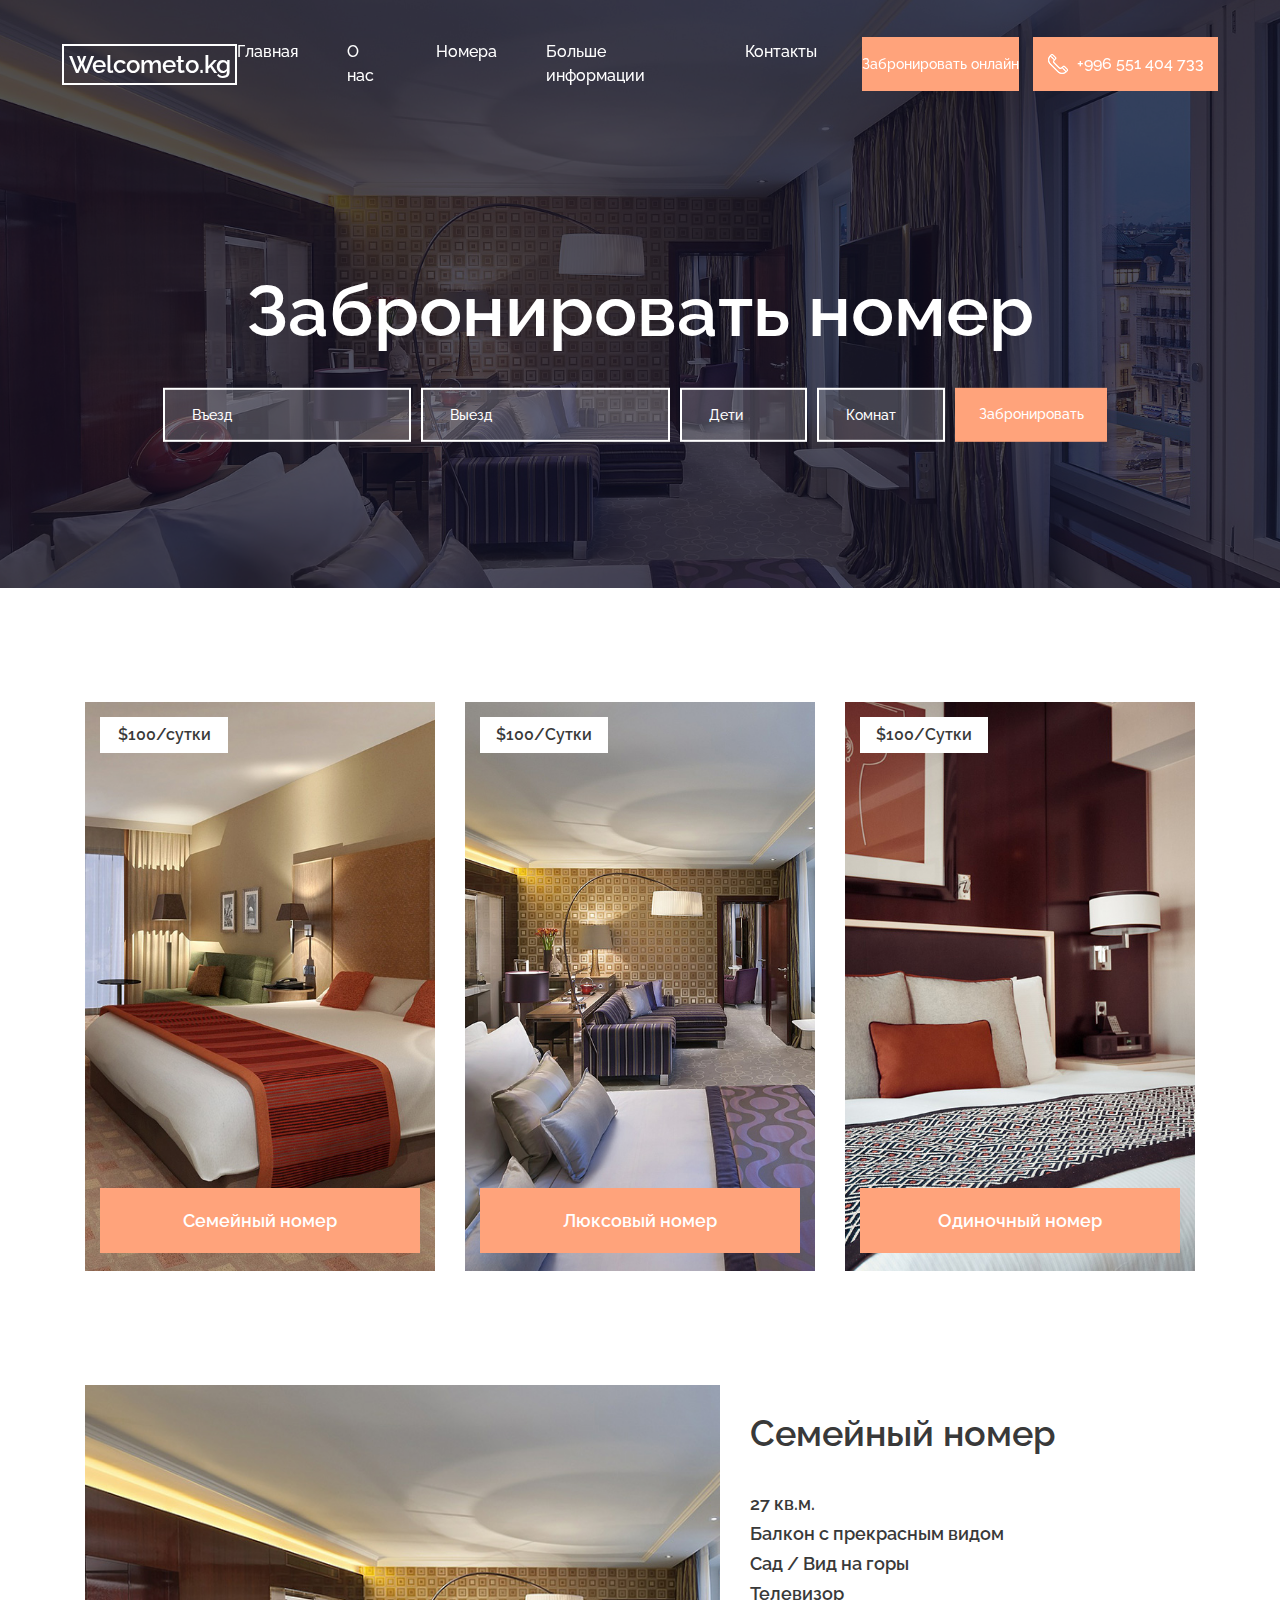
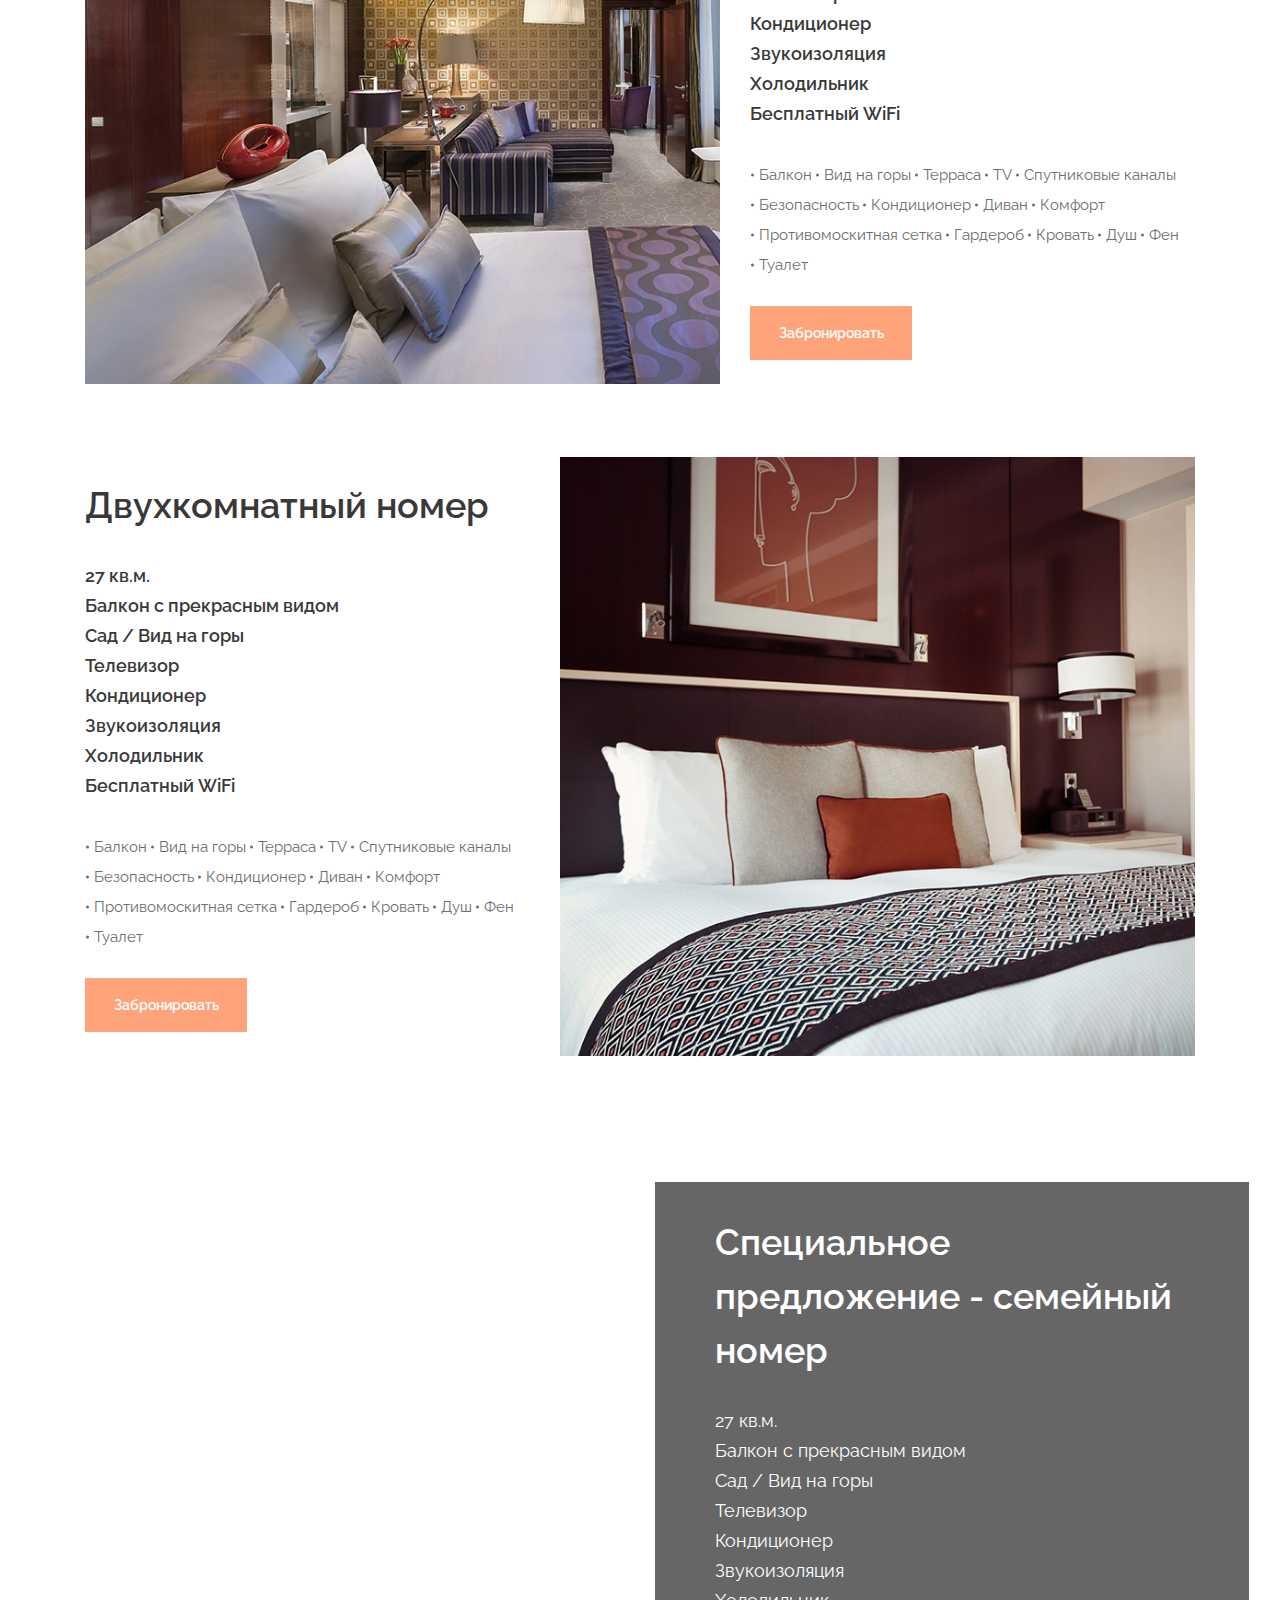
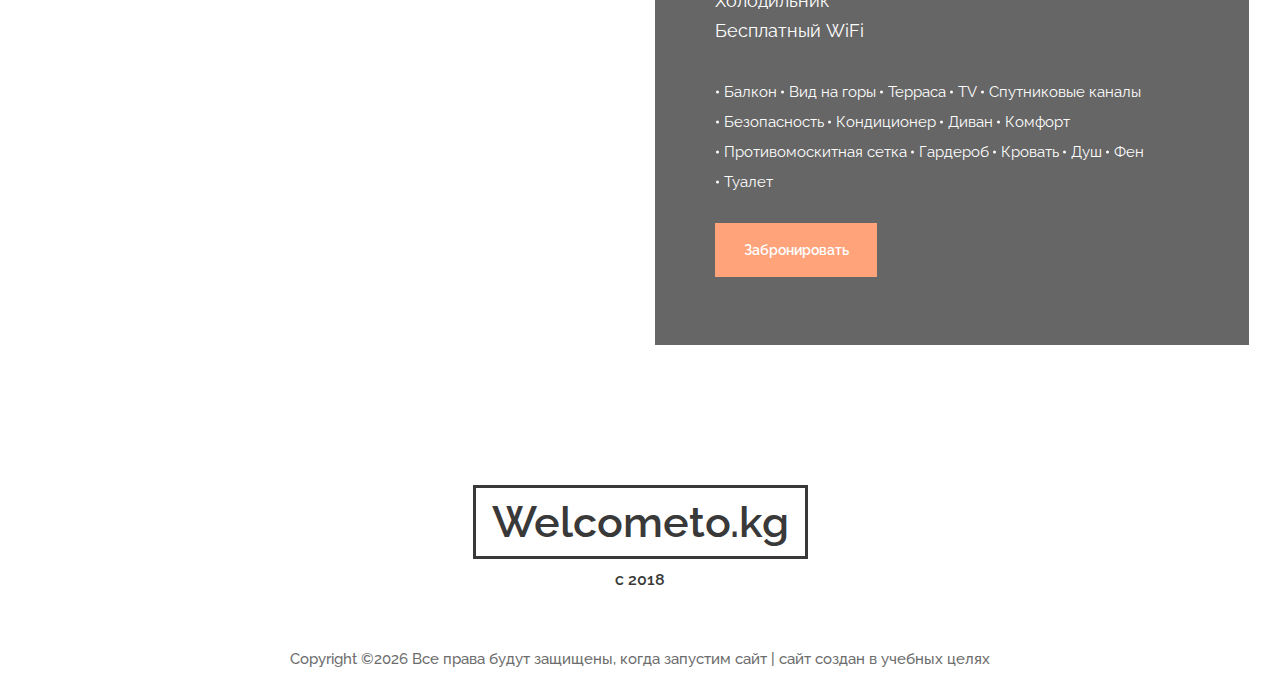
<file: booking.html>
<!DOCTYPE html>
<html lang="ru">
<head>
<title>Номера</title>
<meta charset="utf-8">
<meta http-equiv="X-UA-Compatible" content="IE=edge">
<meta name="description" content="The River template project">
<meta name="viewport" content="width=device-width, initial-scale=1">
<link rel="stylesheet" type="text/css" href="styles/bootstrap-4.1.2/bootstrap.min.css">
<link href="plugins/font-awesome-4.7.0/css/font-awesome.min.css" rel="stylesheet" type="text/css">
<link rel="stylesheet" type="text/css" href="plugins/OwlCarousel2-2.3.4/owl.carousel.css">
<link rel="stylesheet" type="text/css" href="plugins/OwlCarousel2-2.3.4/owl.theme.default.css">
<link rel="stylesheet" type="text/css" href="plugins/OwlCarousel2-2.3.4/animate.css">
<link href="plugins/jquery-datepicker/jquery-ui.css" rel="stylesheet" type="text/css">
<link rel="stylesheet" type="text/css" href="styles/booking.css">
<link rel="stylesheet" type="text/css" href="styles/booking_responsive.css">
</head>
<body>

<div class="super_container">
	
	<!-- Header -->

	<header class="header">
		<div class="header_content d-flex flex-row align-items-center justify-content-start">
			<div class="logo"><a href="#">Welcometo.kg</a></div>
			<div class="ml-auto d-flex flex-row align-items-center justify-content-start">
				<nav class="main_nav">
					<ul class="d-flex flex-row align-items-start justify-content-start">
						<li><a href="index.html">Главная</a></li>
						<li><a href="#">О нас</a></li>
						<li><a href="booking.html">Номера</a></li>
						<li><a href="#">Больше информации</a></li>
						<li><a href="#">Контакты</a></li>
					</ul>
				</nav>
				<div class="book_button"><a href="booking.html">Забронировать онлайн</a></div>
				<div class="header_phone d-flex flex-row align-items-center justify-content-center">
					<img src="images/phone.png" alt="">
					<span>+996 551 404 733</span>
				</div>

				<!-- Hamburger Menu -->
				<div class="hamburger"><i class="fa fa-bars" aria-hidden="true"></i></div>
			</div>
		</div>
	</header>

	<!-- Menu -->

	<div class="menu trans_400 d-flex flex-column align-items-end justify-content-start">
		<div class="menu_close"><i class="fa fa-times" aria-hidden="true"></i></div>
		<div class="menu_content">
			<nav class="menu_nav text-right">
				<ul>
					<li><a href="index.html">Главная</a></li>
					<li><a href="#">О нас</a></li>
					<li><a href="booking.html">Номера</a></li>
					<li><a href="#">Больше информации</a></li>
					<li><a href="#">Контакты</a></li>
				</ul>
			</nav>
		</div>
		<div class="menu_extra">
			<div class="menu_book text-right"><a href="#">Забронировать</a></div>
			<div class="menu_phone d-flex flex-row align-items-center justify-content-center">
				<img src="images/phone-2.png" alt="">
				<span>+996 551 404 733</span>
			</div>
		</div>
	</div>

	<!-- Home -->

	<div class="home">
		<div class="background_image" style="background-image:url(images/booking.jpg)"></div>
		<div class="home_container">
			<div class="container">
				<div class="row">
					<div class="col">
						<div class="home_content text-center">
							<div class="home_title">Забронировать номер</div>
							<div class="booking_form_container">
								<form action="#" class="booking_form" id="booking_form">
									<div class="d-flex flex-xl-row flex-column align-items-start justify-content-start">
										<div class="booking_input_container d-flex flex-row align-items-start justify-content-start flex-wrap">
											<div><input type="text" class="datepicker booking_input booking_input_a booking_in" placeholder="Въезд" required="required"></div>
											<div><input type="text" class="datepicker booking_input booking_input_a booking_out" placeholder="Выезд" required="required"></div>
											<div><input type="number" class="booking_input booking_input_b" placeholder="Дети" required="required"></div>
											<div><input type="number" class="booking_input booking_input_b" placeholder="Комнат" required="required"></div>
										</div>
										<div><button class="booking_button trans_200">Забронировать</button></div>
									</div>
								</form>
							</div>
						</div>
					</div>
				</div>
			</div>
		</div>
	</div>

	<!-- Booking -->

	<div class="booking">
		<div class="container">
			<div class="row">
				<div class="col">

					<!-- Booking Slider -->
					<div class="booking_slider_container">
						<div class="owl-carousel owl-theme booking_slider">
							
							<!-- Slide -->
							<div class="booking_item">
								<div class="background_image" style="background-image:url(images/booking_1.jpg)"></div>
								<div class="booking_overlay trans_200"></div>
								<div class="booking_item_content">
									<div class="booking_item_list">
										<ul>
											<li>27 кв.м.</li>
											<li>Балкон с прекрасным видом</li>
											<li>Сад / Вид на горы</li>
											<li>Телевизор</li>
											<li>Кондиционер</li>
											<li>Звукоизоляция</li>
											<li>Холодильник</li>
											<li>Бесплатный WiFi</li>
										</ul>
									</div>
								</div>
								<div class="booking_price">$100/сутки</div>
								<div class="booking_link"><a href="booking.html">Семейный номер</a></div>
							</div>

							<!-- Slide -->
							<div class="booking_item">
								<div class="background_image" style="background-image:url(images/booking_2.jpg)"></div>
								<div class="booking_overlay trans_200"></div>
								<div class="booking_item_content">
									<div class="booking_item_list">
										<ul>
											<li>27 кв.м.</li>
											<li>Балкон с прекрасным видом</li>
											<li>Сад / Вид на горы</li>
											<li>Телевизор</li>
											<li>Кондиционер</li>
											<li>Звукоизоляция</li>
											<li>Холодильник</li>
											<li>Бесплатный WiFi</li>
										</ul>
									</div>
								</div>
								<div class="booking_price">$100/Сутки</div>
								<div class="booking_link"><a href="booking.html">Люксовый номер</a></div>
							</div>

							<!-- Slide -->
							<div class="booking_item">
								<div class="background_image" style="background-image:url(images/booking_3.jpg)"></div>
								<div class="booking_overlay trans_200"></div>
								<div class="booking_item_content">
									<div class="booking_item_list">
										<ul>
											<li>27 кв.м.</li>
											<li>Балкон с прекрасным видом</li>
											<li>Сад / Вид на горы</li>
											<li>Телевизор</li>
											<li>Кондиционер</li>
											<li>Звукоизоляция</li>
											<li>Холодильник</li>
											<li>Бесплатный WiFi</li>
										</ul>
									</div>
								</div>
								<div class="booking_price">$100/Сутки</div>
								<div class="booking_link"><a href="booking.html">Одиночный номер</a></div>
							</div>

						</div>
					</div>
				</div>
			</div>
		</div>
	</div>

	<!-- Details Right -->

	<div class="details">
		<div class="container">
			<div class="row">
				
				<!-- Details Image -->
				<div class="col-xl-7 col-lg-6">
					<div class="details_image">
						<div class="background_image" style="background-image:url(images/details_1.jpg)"></div>
					</div>
				</div>

				<!-- Details Content -->
				<div class="col-xl-5 col-lg-6">
					<div class="details_content">
						<div class="details_title">Семейный номер</div>
						<div class="details_list">
							<ul>
								<li>27 кв.м.</li>
								<li>Балкон с прекрасным видом</li>
								<li>Сад / Вид на горы</li>
								<li>Телевизор</li>
								<li>Кондиционер</li>
								<li>Звукоизоляция</li>
								<li>Холодильник</li>
								<li>Бесплатный WiFi</li>
							</ul>
						</div>
						<div class="details_long_list">
							<ul class="d-flex flex-row align-items-start justify-content-start flex-wrap">
								<li>Балкон</li>
								<li>Вид на горы</li>
								<li>Терраса</li>
								<li>TV</li>
								<li>Спутниковые каналы</li>
								<li>Безопасность</li>
								<li>Кондиционер</li>
								<li>Диван</li>
								<li>Комфорт</li>
								<li>Противомоскитная сетка</li>
								<li>Гардероб</li>
								<li>Кровать</li>
								<li>Душ</li>
								<li>Фен</li>
								<li>Туалет</li>
								<!--<li>Toilet</li>
								<li>Bath or Shower</li>
								<li>Toilet paper</li>
								<li>Tea/Coffee Maker</li>
								<li>Minibar</li>
								<li>Dining area</li>
								<li>Electric kettle</li>
								<li>Dining table</li>
								<li>Outdoor furniture</li>
								<li>Outdoor dining area</li>
								<li>Towels</li>
								<li>Linen</li>
								<li>Upper floors accessible by lift</li>-->
							</ul>
						</div>
						<div class="book_now_button"><a href="#">Забронировать</a></div>
					</div>
				</div>

			</div>
		</div>
	</div>

	<!-- Details Left -->

	<div class="details">
		<div class="container">
			<div class="row">

				<!-- Details Content -->
				<div class="col-xl-5 col-lg-6 order-lg-1 order-2">
					<div class="details_content">
						<div class="details_title">Двухкомнатный номер</div>
						<div class="details_list">
							<ul>
								<li>27 кв.м.</li>
								<li>Балкон с прекрасным видом</li>
								<li>Сад / Вид на горы</li>
								<li>Телевизор</li>
								<li>Кондиционер</li>
								<li>Звукоизоляция</li>
								<li>Холодильник</li>
								<li>Бесплатный WiFi</li>
							</ul>
						</div>
						<div class="details_long_list">
							<ul class="d-flex flex-row align-items-start justify-content-start flex-wrap">
								<li>Балкон</li>
								<li>Вид на горы</li>
								<li>Терраса</li>
								<li>TV</li>
								<li>Спутниковые каналы</li>
								<li>Безопасность</li>
								<li>Кондиционер</li>
								<li>Диван</li>
								<li>Комфорт</li>
								<li>Противомоскитная сетка</li>
								<li>Гардероб</li>
								<li>Кровать</li>
								<li>Душ</li>
								<li>Фен</li>
								<li>Туалет</li>
								<!--<li>Toilet</li>
								<li>Bath or Shower</li>
								<li>Toilet paper</li>
								<li>Tea/Coffee Maker</li>
								<li>Minibar</li>
								<li>Dining area</li>
								<li>Electric kettle</li>
								<li>Dining table</li>
								<li>Outdoor furniture</li>
								<li>Outdoor dining area</li>
								<li>Towels</li>
								<li>Linen</li>
								<li>Upper floors accessible by lift</li>-->
							</ul>
						</div>
						<div class="book_now_button"><a href="#">Забронировать</a></div>
					</div>
				</div>

				<!-- Details Image -->
				<div class="col-xl-7 col-lg-6 order-lg-2 order-1">
					<div class="details_image">
						<div class="background_image" style="background-image:url(images/details_2.jpg)"></div>
					</div>
				</div>

			</div>
		</div>
	</div>

	<!-- Special -->

	<div class="special">
		<div class="parallax_background parallax-window" data-parallax="scroll" data-image-src="images/special.jpg" data-speed="0.8"></div>
		<div class="container">
			<div class="row">
				<div class="col-xl-6 offset-xl-6 col-lg-8 offset-lg-2">
					<div class="special_content">
						<div class="details_title">Специальное предложение - семейный номер</div>
						<div class="details_list">
							<ul>
								<li>27 кв.м.</li>
								<li>Балкон с прекрасным видом</li>
								<li>Сад / Вид на горы</li>
								<li>Телевизор</li>
								<li>Кондиционер</li>
								<li>Звукоизоляция</li>
								<li>Холодильник</li>
								<li>Бесплатный WiFi</li>
							</ul>
						</div>
						<div class="details_long_list">
							<ul class="d-flex flex-row align-items-start justify-content-start flex-wrap">
								<li>Балкон</li>
								<li>Вид на горы</li>
								<li>Терраса</li>
								<li>TV</li>
								<li>Спутниковые каналы</li>
								<li>Безопасность</li>
								<li>Кондиционер</li>
								<li>Диван</li>
								<li>Комфорт</li>
								<li>Противомоскитная сетка</li>
								<li>Гардероб</li>
								<li>Кровать</li>
								<li>Душ</li>
								<li>Фен</li>
								<li>Туалет</li>
								<!--<li>Toilet</li>
								<li>Bath or Shower</li>
								<li>Toilet paper</li>
								<li>Tea/Coffee Maker</li>
								<li>Minibar</li>
								<li>Dining area</li>
								<li>Electric kettle</li>
								<li>Dining table</li>
								<li>Outdoor furniture</li>
								<li>Outdoor dining area</li>
								<li>Towels</li>
								<li>Linen</li>
								<li>Upper floors accessible by lift</li>-->
							</ul>
						</div>
						<div class="book_now_button"><a href="#">Забронировать</a></div>
					</div>
				</div>
			</div>
		</div>
	</div>

	<!-- Footer -->

	<footer class="footer">
		<div class="footer_content">
			<div class="container">
				<div class="row">
					<div class="col">
						<div class="footer_logo_container text-center">
							<div class="footer_logo">
								<a href="#"></a>
								<div>Welcometo.kg</div>
								<div>с 2018</div>
							</div>
						</div>
					</div>
				</div>
				<!--
				<div class="row footer_row">
					
					!-- Address --
					<div class="col-lg-3">
						<div class="footer_title">Our Address</div>
						<div class="footer_list">
							<ul>
								<li>Beach Str. 345</li>
								<li>67559 Miami</li>
								<li>USA</li>
							</ul>
						</div>
					</div>

					!-- Reservations --
					<div class="col-lg-3">
						<div class="footer_title">Reservations</div>
						<div class="footer_list">
							<ul>
								<li>Tel: 345 5667 889</li>
								<li>Fax; 6783 4567 889</li>
								<li>reservations@hotelriver.com</li>
							</ul>
						</div>
					</div>

					!-- Newsletter --
					<div class="col-lg-3">
						<div class="footer_title">Newsletter</div>
						<div class="newsletter_container">
							<form action="#" class="newsletter_form" id="newsletter_form">
								<input type="email" class="newsletter_input" placeholder="Your email address" required="required">
								<button class="newsletter_button">Subscribe</button>
							</form>
						</div>
					</div>

					!-- Footer images --
					<div class="col-lg-3">
						<div class="certificates d-flex flex-row align-items-start justify-content-lg-between justify-content-start flex-lg-nowrap flex-wrap">
							<div class="cert"><img src="images/cert_1.png" alt=""></div>
							<div class="cert"><img src="images/cert_2.png" alt=""></div>
						</div>
					</div>
				</div>
			-->
			</div>
		</div>
		<div class="copyright">
<!-- Link back to Colorlib can't be removed. Template is licensed under CC BY 3.0. -->
Copyright &copy;<script>document.write(new Date().getFullYear());</script> Все права будут защищены, когда запустим сайт | сайт создан в учебных целях <!--<i class="fa fa-heart-o" aria-hidden="true"></i> by <a href="https://colorlib.com" target="_blank">Colorlib</a>-->
<!-- Link back to Colorlib can't be removed. Template is licensed under CC BY 3.0. -->
</div>
	</footer>
</div>

<script src="js/jquery-3.3.1.min.js"></script>
<script src="styles/bootstrap-4.1.2/popper.js"></script>
<script src="styles/bootstrap-4.1.2/bootstrap.min.js"></script>
<script src="plugins/greensock/TweenMax.min.js"></script>
<script src="plugins/greensock/TimelineMax.min.js"></script>
<script src="plugins/scrollmagic/ScrollMagic.min.js"></script>
<script src="plugins/greensock/animation.gsap.min.js"></script>
<script src="plugins/greensock/ScrollToPlugin.min.js"></script>
<script src="plugins/OwlCarousel2-2.3.4/owl.carousel.js"></script>
<script src="plugins/easing/easing.js"></script>
<script src="plugins/progressbar/progressbar.min.js"></script>
<script src="plugins/parallax-js-master/parallax.min.js"></script>
<script src="plugins/jquery-datepicker/jquery-ui.js"></script>
<script src="js/booking.js"></script>
</body>
</html>
</file>
<file: plugins/colorbox/colorbox.css>
/*
    Colorbox Core Style:
    The following CSS is consistent between example themes and should not be altered.
*/
#colorbox, #cboxOverlay, #cboxWrapper{position:absolute; top:0; left:0; z-index:9999; overflow:hidden; -webkit-transform: translate3d(0,0,0);}
#cboxWrapper {max-width:none;}
#cboxOverlay{position:fixed; width:100%; height:100%;}
#cboxMiddleLeft, #cboxBottomLeft{clear:left;}
#cboxContent{position:relative;}
#cboxLoadedContent{overflow:auto; -webkit-overflow-scrolling: touch;}
#cboxTitle{margin:0;}
#cboxLoadingOverlay, #cboxLoadingGraphic{position:absolute; top:0; left:0; width:100%; height:100%;}
#cboxPrevious, #cboxNext, #cboxClose, #cboxSlideshow{cursor:pointer;}
.cboxPhoto{float:left; margin:auto; border:0; display:block; max-width:none; -ms-interpolation-mode:bicubic;}
.cboxIframe{width:100%; height:100%; display:block; border:0; padding:0; margin:0;}
#colorbox, #cboxContent, #cboxLoadedContent{box-sizing:content-box; -moz-box-sizing:content-box; -webkit-box-sizing:content-box;}

/* 
    User Style:
    Change the following styles to modify the appearance of Colorbox.  They are
    ordered & tabbed in a way that represents the nesting of the generated HTML.
*/
#cboxOverlay
{
    /*background:url(images/overlay.png) repeat 0 0;*/
    background: rgba(0,0,0,0.95);
    opacity: 0.9; filter: alpha(opacity = 90);
}
#colorbox{outline:0;}
    #cboxTopLeft{width:21px; height:21px; background:url(images/controls.png) no-repeat -101px 0;}
    #cboxTopRight{width:21px; height:21px; background:url(images/controls.png) no-repeat -130px 0;}
    #cboxBottomLeft{width:21px; height:21px; background:url(images/controls.png) no-repeat -101px -29px;}
    #cboxBottomRight{width:21px; height:21px; background:url(images/controls.png) no-repeat -130px -29px;}
    #cboxMiddleLeft{width:21px; background:url(images/controls.png) left top repeat-y;}
    #cboxMiddleRight{width:21px; background:url(images/controls.png) right top repeat-y;}
    #cboxTopCenter{height:21px; background:url(images/border.png) 0 0 repeat-x;}
    #cboxBottomCenter{height:21px; background:url(images/border.png) 0 -29px repeat-x;}
    #cboxContent{background:#fff; overflow:hidden;}
        .cboxIframe{background:#fff;}
        #cboxError{padding:50px; border:1px solid #ccc;}
        #cboxLoadedContent{margin-bottom:28px;}
        #cboxTitle{position:absolute; bottom:4px; left:0; text-align:center; width:100%; color:#949494;}
        #cboxCurrent{position:absolute; bottom:4px; left:58px; color:#949494;}
        #cboxLoadingOverlay{background:url(images/loading_background.png) no-repeat center center;}
        #cboxLoadingGraphic{background:url(images/loading.gif) no-repeat center center;}

        /* these elements are buttons, and may need to have additional styles reset to avoid unwanted base styles */
        #cboxPrevious, #cboxNext, #cboxSlideshow, #cboxClose {border:0; padding:0; margin:0; overflow:visible; width:auto; background:none; }
        
        /* avoid outlines on :active (mouseclick), but preserve outlines on :focus (tabbed navigating) */
        #cboxPrevious:active, #cboxNext:active, #cboxSlideshow:active, #cboxClose:active {outline:0;}

        #cboxSlideshow{position:absolute; bottom:4px; right:30px; color:#0092ef;}
        #cboxPrevious{position:absolute; bottom:0; left:0; background:url(images/controls.png) no-repeat -75px 0; width:25px; height:25px; text-indent:-9999px;}
        #cboxPrevious:hover{background-position:-75px -25px;}
        #cboxNext{position:absolute; bottom:0; left:27px; background:url(images/controls.png) no-repeat -50px 0; width:25px; height:25px; text-indent:-9999px;}
        #cboxNext:hover{background-position:-50px -25px;}
        #cboxClose{position:absolute; bottom:0; right:0; background:url(images/controls.png) no-repeat -25px 0; width:25px; height:25px; text-indent:-9999px;}
        #cboxClose:hover{background-position:-25px -25px;}

/*
  The following fixes a problem where IE7 and IE8 replace a PNG's alpha transparency with a black fill
  when an alpha filter (opacity change) is set on the element or ancestor element.  This style is not applied to or needed in IE9.
  See: http://jacklmoore.com/notes/ie-transparency-problems/
*/
.cboxIE #cboxTopLeft,
.cboxIE #cboxTopCenter,
.cboxIE #cboxTopRight,
.cboxIE #cboxBottomLeft,
.cboxIE #cboxBottomCenter,
.cboxIE #cboxBottomRight,
.cboxIE #cboxMiddleLeft,
.cboxIE #cboxMiddleRight {
    filter: progid:DXImageTransform.Microsoft.gradient(startColorstr=#00FFFFFF,endColorstr=#00FFFFFF);
}
</file>
<file: styles/main_styles.css>
@charset "utf-8";
/* CSS Document */

/******************************

[Table of Contents]

1. Fonts
2. Body and some general stuff
3. Header
4. Menu
5. Home
6. Features
7. Gallery
8. About
9. Testimonials
10. Booking
11. Blog
12. Footer


******************************/

/***********
1. Fonts
***********/

@import url('https://fonts.googleapis.com/css?family=Raleway:300,400,500,600,700,800,900');

/*********************************
2. Body and some general stuff
*********************************/

*
{
	margin: 0;
	padding: 0;
	-webkit-font-smoothing: antialiased;
	-webkit-text-shadow: rgba(0,0,0,.01) 0 0 1px;
	text-shadow: rgba(0,0,0,.01) 0 0 1px;
}
body
{
	font-family: 'Raleway', sans-serif;
	font-size: 14px;
	font-weight: 400;
	background: #FFFFFF;
	color: #a5a5a5;
}
div
{
	display: block;
	position: relative;
	-webkit-box-sizing: border-box;
    -moz-box-sizing: border-box;
    box-sizing: border-box;
}
ul
{
	list-style: none;
	margin-bottom: 0px;
}
p
{
	font-family: 'Raleway', sans-serif;
	font-size: 15px;
	line-height: 2;
	font-weight: 500;
	color: #6d6d6d;
	-webkit-font-smoothing: antialiased;
	-webkit-text-shadow: rgba(0,0,0,.01) 0 0 1px;
	text-shadow: rgba(0,0,0,.01) 0 0 1px;
}
p a
{
	display: inline;
	position: relative;
	color: inherit;
	border-bottom: solid 1px #ffa07f;
	-webkit-transition: all 200ms ease;
	-moz-transition: all 200ms ease;
	-ms-transition: all 200ms ease;
	-o-transition: all 200ms ease;
	transition: all 200ms ease;
}
p:last-of-type
{
	margin-bottom: 0;
}
a
{
	-webkit-transition: all 200ms ease;
	-moz-transition: all 200ms ease;
	-ms-transition: all 200ms ease;
	-o-transition: all 200ms ease;
	transition: all 200ms ease;
}
a, a:hover, a:visited, a:active, a:link
{
	text-decoration: none;
	-webkit-font-smoothing: antialiased;
	-webkit-text-shadow: rgba(0,0,0,.01) 0 0 1px;
	text-shadow: rgba(0,0,0,.01) 0 0 1px;
}
p a:active
{
	position: relative;
	color: #FF6347;
}
p a:hover
{
	color: #FFFFFF;
	background: #ffa07f;
}
p a:hover::after
{
	opacity: 0.2;
}
::selection
{
	background: rgba(255,163,123,1);
	color: #ffffff;
}
p::selection
{
	
}
h1{font-size: 48px;}
h2{font-size: 36px;}
h3{font-size: 24px;}
h4{font-size: 18px;}
h5{font-size: 14px;}
h1, h2, h3, h4, h5, h6
{
	font-family: 'Raleway', sans-serif;
	-webkit-font-smoothing: antialiased;
	-webkit-text-shadow: rgba(0,0,0,.01) 0 0 1px;
	text-shadow: rgba(0,0,0,.01) 0 0 1px;
	line-height: 1.2;
	color: #393939;
	font-weight: 600;
}
h1::selection, 
h2::selection, 
h3::selection, 
h4::selection, 
h5::selection, 
h6::selection
{
	
}
img
{
	max-width: 100%;
}
button:active
{
	outline: none;
}
.form-control
{
	color: #db5246;
}
section
{
	display: block;
	position: relative;
	box-sizing: border-box;
}
.clear
{
	clear: both;
}
.clearfix::before, .clearfix::after
{
	content: "";
	display: table;
}
.clearfix::after
{
	clear: both;
}
.clearfix
{
	zoom: 1;
}
.float_left
{
	float: left;
}
.float_right
{
	float: right;
}
.trans_200
{
	-webkit-transition: all 200ms ease;
	-moz-transition: all 200ms ease;
	-ms-transition: all 200ms ease;
	-o-transition: all 200ms ease;
	transition: all 200ms ease;
}
.trans_300
{
	-webkit-transition: all 300ms ease;
	-moz-transition: all 300ms ease;
	-ms-transition: all 300ms ease;
	-o-transition: all 300ms ease;
	transition: all 300ms ease;
}
.trans_400
{
	-webkit-transition: all 400ms ease;
	-moz-transition: all 400ms ease;
	-ms-transition: all 400ms ease;
	-o-transition: all 400ms ease;
	transition: all 400ms ease;
}
.trans_500
{
	-webkit-transition: all 500ms ease;
	-moz-transition: all 500ms ease;
	-ms-transition: all 500ms ease;
	-o-transition: all 500ms ease;
	transition: all 500ms ease;
}
.fill_height
{
	height: 100%;
}
.super_container
{
	width: 100%;
	overflow: hidden;
}
.prlx_parent
{
	overflow: hidden;
}
.prlx
{
	height: 130% !important;
}
.parallax-window
{
    min-height: 400px;
    background: transparent;
}
.parallax_background
{
	position: absolute;
	top: 0;
	left: 0;
	width: 100%;
	height: 100%;
}
.background_image
{
	position: absolute;
	top: 0;
	left: 0;
	width: 100%;
	height: 100%;
	background-repeat: no-repeat;
	background-size: cover;
	background-position: center center;
}
.nopadding
{
	padding: 0px !important;
}
.owl-carousel,
.owl-carousel .owl-stage-outer,
.owl-carousel .owl-stage,
.owl-carousel .owl-item
{
	height: 100%;
}
.slide
{
	height: 100%;
}

/*********************************
3. Header
*********************************/

.header
{
	position: fixed;
	top: 0;
	left: 0;
	width: 100%;
	background: transparent;
	z-index: 100;
}
.header::before
{
	position: absolute;
	top: 0;
	left: 0;
	width: 100%;
	height: 0%;
	background: rgba(0,0,0,0.7);
	content: '';
	-webkit-transition: all 400ms ease;
	-moz-transition: all 400ms ease;
	-ms-transition: all 400ms ease;
	-o-transition: all 400ms ease;
	transition: all 400ms ease;
}
.header.scrolled::before
{
	height: 100%;
}
.header_content
{
	width: 100%;
	height: 128px;
	padding-left: 62px;
	padding-right: 62px;
	-webkit-transition: all 400ms ease;
	-moz-transition: all 400ms ease;
	-ms-transition: all 400ms ease;
	-o-transition: all 400ms ease;
	transition: all 400ms ease;
}
.header.scrolled .header_content
{
	height: 90px;
}
.logo
{
	width: 180px;
	height: 41px;
	border: solid 2px #ffffff;
	text-align: center;
}
.logo a
{
	display: block;
	font-size: 24px;
	font-weight: 600;
	color: #ffffff;
	line-height: 37px;
}
.main_nav ul li:not(:last-of-type)
{
	margin-right: 49px;
}
.main_nav ul li a
{
	font-size: 16px;
	font-weight: 500;
	color: #ffffff;
}
.main_nav ul li a:hover,
.main_nav ul li.active a
{
	color: #ffa37b;
}
.book_button
{
	width: 162px;
	height: 54px;
	background: #ffa37b;
	margin-left: 45px;
	text-align: center;
	-webkit-transition: all 200ms ease;
	-moz-transition: all 200ms ease;
	-ms-transition: all 200ms ease;
	-o-transition: all 200ms ease;
	transition: all 200ms ease;
}
.book_button:hover
{
	background: rgba(255,255,255,0.2);
}
.book_button:hover a
{
	color: #ffa37b;
}
.book_button a
{
	display: block;
	width: 100%;
	height: 100%;
	line-height: 54px;
	font-size: 14px;
	font-weight: 500;
	color: #ffffff;
}
.header_phone
{
	width: 190px;
	height: 54px;
	background: #ffa37b;
	margin-left: 14px;
}
.header_phone span
{
	font-size: 16px;
	font-weight: 500;
	color: #ffffff;
	margin-left: 9px;
}
.header_phone span::selection
{
	background: #ffffff;
	color: #ffa37b;
}
.hamburger
{
	display: none;
	margin-left: 25px;
	cursor: pointer;
}
.hamburger i
{
	font-size: 24px;
	color: #ffffff;
	-webkit-transition: all 200ms ease;
	-moz-transition: all 200ms ease;
	-ms-transition: all 200ms ease;
	-o-transition: all 200ms ease;
	transition: all 200ms ease;
}
.hamburger:hover i
{
	color: #ffa37b;
}

/*********************************
4. Menu
*********************************/

.menu
{
	position: fixed;
	top: 0;
	left: 0;
	width: 100vw;
	height: 100vh;
	z-index: 101;
	background: rgba(255,255,255,0.93);
	visibility: hidden;
	opacity: 0;
}
.menu.active
{
	visibility: visible;
	opacity: 1;
}
.menu_content
{
	padding-right: 30px;
	padding-top: 170px;
}
.menu_close
{
	position: absolute;
	top: 50px;
	right: 30px;
	cursor: pointer;
	z-index: 1;
}
.menu_close i
{
	font-size: 24px;
	color: #121212;
}
.menu_close:hover i
{
	color: #ffa37b;
}
.menu_nav ul li:not(:last-of-type)
{
	margin-bottom: 5px;
}
.menu_nav ul li a
{
	font-weight: 700;
	font-size: 36px;
	color: #121212;
	line-height: 1.2;
}
.menu_nav ul li a:hover
{
	color: #ffa37b;
}
.menu_nav ul li a span
{
	color: #690772;
}
.menu_extra
{
	position: absolute;
	right: 30px;
	bottom: 30px;
}
.menu_book
{
	display: none;
	margin-top: 50px;
}
.menu_book a
{
	display: inline-block;
	position: relative;
	font-size: 14px;
	font-weight: 500;
	color: rgba(0,0,0,0.5);
}
.menu_book a::after
{
	display: block;
	position: absolute;
	bottom: 1px;
	left: 0;
	width: 100%;
	height: 1px;
	background: rgba(0,0,0,0.62);
	content: '';
	-webkit-transition: all 200ms ease;
	-moz-transition: all 200ms ease;
	-ms-transition: all 200ms ease;
	-o-transition: all 200ms ease;
	transition: all 200ms ease;
}
.menu_book a:hover
{
	color: #ffa37b;
}
.menu_book a:hover::after
{
	background: #ffa37b;
}
.menu_phone
{
	margin-top: 10px;
}
.menu_phone span
{
	font-size: 16px;
	font-weight: 500;
	color: rgba(0,0,0,0.5);
	margin-left: 9px;
}

/*********************************
5. Home
*********************************/

.home
{
	width: 100%;
	height: 100vh;
}
.home_slider_container
{
	width: 100%;
	height: 100%;
}
.home_slider .owl-dots
{
	display: none;
}
.home_slider_dots_container
{
	position: absolute;
	left: 61px;
	bottom: 39px;
	z-index: 1;
}
.home_slider_custom_dots li
{
	font-size: 14px;
	color: #ffffff;
	cursor: pointer;
	-webkit-transition: all 200ms ease;
	-moz-transition: all 200ms ease;
	-ms-transition: all 200ms ease;
	-o-transition: all 200ms ease;
	transition: all 200ms ease;
}
.home_slider_custom_dots li:not(:last-of-type)
{
	margin-right: 5px;
}
.home_slider_custom_dots li.active,
.home_slider_custom_dots li:hover
{
	color: #ffa37b;
}
.home_slider .slide
{
	background: #0f0e24;
}
.home_slider .background_image
{
	opacity: 0.28;
}
.home_container
{
	position: absolute;
	top: 36.5%;
	left: 0;
	width: 100%;
}
.home_title
{
	font-size: 110px;
	font-weight: 600;
	color: #ffffff;
	line-height: 1.2;
}
.booking_form_container
{
	width: 100%;
	margin-top: 34px;
	padding-left: 78px;
	padding-right: 88px;
}
.booking_form
{
	display: block;
	width: 100%;
}
.booking_input
{
	width: 100%;
	height: 54px;
	background: rgba(255,255,255,0.2);
	border: solid 2px #ffffff;
	padding-left: 27px;
	font-size: 14px;
	font-weight: 500;
	color: #ffffff;
	outline: none;
}
.booking_input_container
{
	width: 100%;
}
.booking_input_container > div
{
	padding-right: 10px;
}
.booking_input_container > div:first-child,
.booking_input_container > div:nth-child(2)
{
	width: 32.60869565217391%;
}
.booking_input_container > div:nth-child(3),
.booking_input_container > div:nth-child(4)
{
	width: 17.39130434782609%;
}
.booking_input_a
{
	
}
.booking_input_b
{
	-webkit-appearance: none;
	-moz-appearance: none;
	-ms-appearance: none;
	-o-appearance: none;
	appearance: none;
}
input[type=number]::-webkit-inner-spin-button, 
input[type=number]::-webkit-outer-spin-button
{ 
	-webkit-appearance: none;
	-moz-appearance: none;
	-ms-appearance: none;
	-o-appearance: none;
	appearance: none;
}
.booking_input::-webkit-input-placeholder
{
	font-size: 14px !important;
	font-weight: 500 !important;
	color: #FFFFFF !important;
}
.booking_input:-moz-placeholder
{
	font-size: 14px !important;
	font-weight: 500 !important;
	color: #FFFFFF !important;
}
.booking_input::-moz-placeholder
{
	font-size: 14px !important;
	font-weight: 500 !important;
	color: #FFFFFF !important;
} 
.booking_input:-ms-input-placeholder
{ 
	font-size: 14px !important;
	font-weight: 500 !important;
	color: #FFFFFF !important;
}
.booking_input::input-placeholder
{
	font-size: 14px !important;
	font-weight: 500 !important;
	color: #FFFFFF !important;
}
.booking_button
{
	width: 152px;
	height: 54px;
	background: #ffa37b;
	font-size: 14px;
	font-weight: 500;
	color: #ffffff;
	border: none;
	outline: none;
	cursor: pointer;
}
.booking_button:hover
{
	background: rgba(255,255,255,0.2);
}

/*********************************
6. Features
*********************************/

.features
{
	background: #ffffff;
	padding-top: 115px;
	padding-bottom: 24px;
}
.icon_box_col
{
	margin-bottom: 80px;
}
.icon_box_icon
{
	width: 82px;
	height: 82px;
}
.icon_box_icon img
{
	max-width: 100%;
	max-height: 100%;
}
.icon_box_icon svg
{
	max-width: 100%;
	max-height: 100%;
}
.svg path, .svg rect, .svg polygon
{
    fill: #a1a1a1;
    -webkit-transition: all 200ms ease;
    -moz-transition: all 200ms ease;
    -ms-transition: all 200ms ease;
    -o-transition: all 200ms ease;
    transition: all 200ms ease;
}
.icon_box:hover .svg path,
.icon_box:hover .svg rect,
.icon_box:hover .svg polygon
{
	fill: #ffa37b;
}
.icon_box_title
{
	margin-top: 16px;
}
.icon_box_title h2
{
	
}
.icon_box_text
{
	margin-top: 21px;
}

/*********************************
7. Gallery
*********************************/

.gallery
{
	width: 100%;
}
.gallery_item
{
	height: calc(100vw / 4);
}
.gallery_item a
{
	display: block;
	position: relative;
	width: 100%;
	height: 100%;
	z-index: 1;
}

/*********************************
8. About
*********************************/

.about
{
	background: #ffffff;
	padding-top: 107px;
	padding-bottom: 104px;
}
.about_text
{
	margin-top: 29px;
}
.about_images
{
	height: 100%;
	padding-left: 17px;
	padding-right: 19px;
}

/*********************************
9. Testimonials
*********************************/

.testimonials
{
	padding-top: 117px;
	padding-bottom: 114px;
}
.testimonials_overlay
{
	position: absolute;
	top: 0;
	left: 0;
	width: 100%;
	height: 100%;
	background: rgba(13,11,24,0.79);
	pointer-events: none;
}
.test_slider_item
{
	background: #ffffff;
	padding-top: 43px;
	padding-bottom: 58px;
	padding-left: 45px;
	padding-right: 45px;
}
.rating i::before
{
	font-family: 'FontAwesome';
	content: "\f005";
	font-style: normal;
	font-size: 18px;
	color: rgba(0,0,0,0.2);
}
.rating i:not(:last-of-type)
{
	margin-right: 6px;
}
.rating_1 i:first-child::before{color: #ffb400;}
.rating_2 i:first-child::before{color: #ffb400;}
.rating_2 i:nth-child(2)::before{color: #ffb400;}
.rating_3 i:first-child::before{color: #ffb400;}
.rating_3 i:nth-child(2)::before{color: #ffb400;}
.rating_3 i:nth-child(3)::before{color: #ffb400;}
.rating_4 i:first-child::before{color: #ffb400;}
.rating_4 i:nth-child(2)::before{color: #ffb400;}
.rating_4 i:nth-child(3)::before{color: #ffb400;}
.rating_4 i:nth-child(4)::before{color: #ffb400;}
.rating_5 i:first-child::before{color: #ffb400;}
.rating_5 i:nth-child(2)::before{color: #ffb400;}
.rating_5 i:nth-child(3)::before{color: #ffb400;}
.rating_5 i:nth-child(4)::before{color: #ffb400;}
.rating_5 i:nth-child(5)::before{color: #ffb400;}
.testimonial_title
{
	margin-top: 21px;
}
.testimonial_title a
{
	font-size: 24px;
	font-weight: 600;
	color: #393939;
	line-height: 1.2;
}
.testimonial_title a:hover
{
	color: #ffa37b;
}
.testimonial_text
{
	margin-top: 24px;
}
.testimonial_image
{
	width: 106px;
	height: 106px;
	border-radius: 50%;
	overflow: hidden;
	margin-left: auto;
	margin-right: auto;
	margin-top: 12px;
}
.testimonial_author
{
	margin-top: 26px;
	font-size: 15px;
	font-weight: 600;
	color: #393939;
}
.testimonial_author a
{
	font-size: 15px;
	font-weight: 600;
	color: #393939;
}
.testimonial_author a:hover
{
	color: #ffa37b;
}

/*********************************
10. Booking
*********************************/

.booking
{
	background: #ffffff;
	padding-top: 107px;
	padding-bottom: 114px;
}
.booking_text
{
	margin-top: 28px;
}
.booking_slider_container
{
	margin-top: 63px;
}
.booking_item
{
	height: 569px;
}
.booking_price
{
	position: absolute;
	top: 15px;
	left: 15px;
	width: 128px;
	height: 36px;
	background: #ffffff;
	text-align: center;
	line-height: 36px;
	font-size: 16px;
	font-weight: 600;
	color: #393939;
}
.booking_link
{
	position: absolute;
	bottom: 18px;
	left: 15px;
	width: calc(100% - 30px);
	height: 65px;
	background: #ffa37b;
	text-align: center;
}
.booking_link a
{
	display: block;
	width: 100%;
	height: 100%;
	line-height: 65px;
	font-size: 18px;
	font-weight: 600;
	color: #ffffff;
}
.booking_overlay
{
	position: absolute;
	top: 0;
	left: 0;
	width: 100%;
	height: 100%;
	background: rgba(13,9,30,0.67);
	pointer-events: none;
	visibility: hidden;
	opacity: 0;
}
.booking_item:hover .booking_overlay
{
	visibility: visible;
	opacity: 1;
}

/*********************************
11. Blog
*********************************/

.blog
{

}
.blog_slider_container
{
	width: 100%;
	height: 487px;
}
.blog_slide
{
	height: 100%;
	background: #0f0a27;
}
.blog_slide .background_image
{
	opacity: 0.33;
}
.blog_content
{
	position: absolute;
	left: 52px;
	bottom: 57px;
	width: calc(100% - 52px);
	padding-right: 30px;
}
.blog_date
{
	width: 116px;
	height: 26px;
	background: #ffa37b;
	text-align: center;
}
.blog_date a
{
	display: block;
	height: 100%;
	font-size: 14px;
	font-weight: 600;
	color: #ffffff;
	line-height: 26px;
}
.blog_title
{
	margin-top: 14px;
}
.blog_title a
{
	font-size: 36px;
	font-weight: 600;
	color: #ffffff;
	line-height: 1.2;
}
.blog_title a:hover
{
	color: #ffa37b;
}

/*********************************
12. Footer
*********************************/

.footer
{
	background: #ffffff;
	padding-top: 81px;
}
.footer_content
{
	padding-bottom: 52px;
}
.footer_logo
{
	display: inline-block;
	text-align: center;
	margin-left: auto;
	margin-right: auto;
}
.footer_logo > div:first-of-type
{
	width: 335px;
	height: 74px;
	border: solid 3px #393939;
	font-size: 43.32px;
	font-weight: 600;
	color: #393939;
	line-height: 68px;
}
.footer_logo > div:last-of-type
{
	font-size: 16px;
	font-weight: 600;
	color: #393939;
	line-height: 0.75;
	margin-top: 15px;
}
.footer_logo a
{
	display: block;
	position: absolute;
	top: 0;
	left: 0;
	width: 100%;
	height: 100%;
	z-index: 1;
}
.footer_row
{
	margin-top: 74px;
}
.footer_title
{
	font-size: 18px;
	font-weight: 700;
	color: #393939;
	line-height: 1.2;
}
.footer_list
{
	margin-top: 9px;
}
.footer_list ul li
{
	font-size: 15px;
	font-weight: 500;
	color: #6d6d6d;
	line-height: 2;
}
.newsletter_container
{
	margin-top: 8px;
}
.newsletter_form
{
	display: block;
	position: relative;
}
.newsletter_input
{
	width: 100%;
	height: 64px;
	background: #ffffff;
	border: none;
	border-bottom: solid 2px #393939;
	outline: none;
	font-size: 15px;
	font-weight: 600;
	color: #393939;
}
.newsletter_input::-webkit-input-placeholder
{
	font-size: 15px !important;
	font-weight: 500 !important;
	color: #6d6d6d !important;
}
.newsletter_input:-moz-placeholder
{
	font-size: 15px !important;
	font-weight: 500 !important;
	color: #6d6d6d !important;
}
.newsletter_input::-moz-placeholder
{
	font-size: 15px !important;
	font-weight: 500 !important;
	color: #6d6d6d !important;
} 
.newsletter_input:-ms-input-placeholder
{ 
	font-size: 15px !important;
	font-weight: 500 !important;
	color: #6d6d6d !important;
}
.newsletter_input::input-placeholder
{
	font-size: 15px !important;
	font-weight: 500 !important;
	color: #6d6d6d !important;
}
.newsletter_button
{
	width: 152px;
	height: 54px;
	background: #ffa37b;
	margin-top: 23px;
	border: none;
	outline: none;
	cursor: pointer;
	font-size: 14px;
	font-weight: 600;
	color: #ffffff;
}
.certificates
{
	padding-left: 12px;
	padding-top: 10px;
}
.cert
{
	margin-bottom: 30px;
}
.copyright
{
	width: 100%;
	height: 33px;
	background: #ffffff;
	text-align: center;
	line-height: 33px;
	font-size: 15px;
	font-weight: 500;
	color: #6d6d6d;
}
</file>
<file: styles/responsive.css>
@charset "utf-8";
/* CSS Document */

/******************************

[Table of Contents]

1. 1600px
2. 1440px
3. 1280px
4. 1199px
5. 1024px
6. 991px
7. 959px
8. 880px
9. 768px
10. 767px
11. 539px
12. 479px
13. 400px

******************************/

/************
1. 1600px
************/

@media only screen and (max-width: 1600px)
{
	
}

/************
2. 1440px
************/

@media only screen and (max-width: 1440px)
{
	
}

/************
3. 1380px
************/

@media only screen and (max-width: 1380px)
{
	
}

/************
3. 1280px
************/

@media only screen and (max-width: 1280px)
{
	
}

/************
4. 1199px
************/

@media only screen and (max-width: 1199px)
{
	.header_phone
	{
		width: 175px;
		height: 52px;
	}
	.book_button
	{
		width: 132px;
		height: 52px;
		margin-left: 25px;
	}
	.book_button a
	{
		line-height: 52px;
	}
	.main_nav ul li:not(:last-of-type)
	{
		margin-right: 30px;
	}
	.booking_form > div > div:last-child
	{
		margin-left: auto;
		margin-right: auto;
		margin-top: 15px;
	}
}

/************
4. 1100px
************/

@media only screen and (max-width: 1100px)
{
	
}

/************
5. 1024px
************/

@media only screen and (max-width: 1024px)
{
	
}

/************
6. 991px
************/

@media only screen and (max-width: 991px)
{
	.main_nav
	{
		display: none;
	}
	.hamburger
	{
		display: block;
	}
	.home_title
	{
		font-size: 72px;
	}
	.booking_input_container > div
	{
		padding-right: 0;
	}
	.booking_input_container > div:first-child,
	.booking_input_container > div:nth-child(2)
	{
		width: 100%;
	}
	.booking_input_container > div:nth-child(3),
	.booking_input_container > div:nth-child(4)
	{
		width: 100%;
	}
	.booking_input_container > div:not(:last-of-type)
	{
		margin-bottom: 10px;
	}
	.about_images
	{
		margin-top: 42px;
	}
	.gallery_item
	{
		height: calc(100vw / 3);
	}
	.blog_title a
	{
		font-size: 30px;
	}
	.footer_row > div[class^='col']:not(:last-child)
	{
		margin-bottom: 60px;
	}
	.footer_content
	{
		padding-bottom: 22px;
	}
	.cert:not(:last-child)
	{
		margin-right: 15px;
	}
}

/************
7. 959px
************/

@media only screen and (max-width: 959px)
{
	
}

/************
8. 880px
************/

@media only screen and (max-width: 880px)
{
	
}

/************
9. 768px
************/

@media only screen and (max-width: 768px)
{
	
}

/************
10. 767px
************/

@media only screen and (max-width: 767px)
{
	.header_content
	{
		padding-left: 30px;
		padding-right: 30px;
	}
	.home_title
	{
		font-size: 56px;
	}
	.home_slider_dots_container
	{
		left: 30px;
	}
	.book_button
	{
		display: none;
	}
	.header_phone
	{
		display: none !important;
	}
	.menu_book
	{
		display: block;
	}
	.booking_form_container
	{
		padding-left: 0;
		padding-right: 0;
	}
	.gallery_item
	{
		height: calc(100vw / 2);
	}
}

/************
11. 575px
************/

@media only screen and (max-width: 575px)
{
	h2
	{
		font-size: 24px;
	}
	p
	{
		font-size: 14px;
	}
	.header_content
	{
		padding-left: 15px;
		padding-right: 15px;
		height: 90px;
	}
	.header.scrolled .header_content
	{
		height: 70px;
	}
	.logo
	{
		width: 137px;
		height: 36px;
	}
	.logo a
	{
		font-size: 18px;
		line-height: 32px;
	}
	.home_title
	{
		font-size: 40px;
	}
	.booking_input
	{
		height: 40px;
	}
	.home_container
	{
		top: 55%;
		-webkit-transform: translateY(-50%);
		-moz-transform: translateY(-50%);
		-ms-transform: translateY(-50%);
		-o-transform: translateY(-50%);
		transform: translateY(-50%);
	}
	.booking_button
	{
		width: 125px;
		height: 44px;
	}
	.home_slider_dots_container
	{
		display: none;
	}
	.icon_box_icon
	{
		width: 60px;
		height: 60px;
	}
	.gallery_item
	{
		height: calc(100vw - 15px);
	}
	.blog_content
	{
		left: 30px;
		bottom: 30px;
		width: calc(100% - 30px);
	}
	.blog_title a
	{
		font-size: 24px;
	}
}

/************
11. 539px
************/

@media only screen and (max-width: 539px)
{
	
}

/************
12. 480px
************/

@media only screen and (max-width: 480px)
{
	
}

/************
13. 479px
************/

@media only screen and (max-width: 479px)
{
	
}

/************
14. 400px
************/

@media only screen and (max-width: 400px)
{
	
}
</file>
<file: styles/booking.css>
@charset "utf-8";
/* CSS Document */

/******************************

[Table of Contents]

1. Fonts
2. Body and some general stuff
3. Header
4. Menu
5. Home
6. Booking
7. Details
8. Special
9. Footer


******************************/

/***********
1. Fonts
***********/

@import url('https://fonts.googleapis.com/css?family=Raleway:300,400,500,600,700,800,900');

/*********************************
2. Body and some general stuff
*********************************/

*
{
	margin: 0;
	padding: 0;
	-webkit-font-smoothing: antialiased;
	-webkit-text-shadow: rgba(0,0,0,.01) 0 0 1px;
	text-shadow: rgba(0,0,0,.01) 0 0 1px;
}
body
{
	font-family: 'Raleway', sans-serif;
	font-size: 14px;
	font-weight: 400;
	background: #FFFFFF;
	color: #a5a5a5;
}
div
{
	display: block;
	position: relative;
	-webkit-box-sizing: border-box;
    -moz-box-sizing: border-box;
    box-sizing: border-box;
}
ul
{
	list-style: none;
	margin-bottom: 0px;
}
p
{
	font-family: 'Raleway', sans-serif;
	font-size: 15px;
	line-height: 2;
	font-weight: 500;
	color: #6d6d6d;
	-webkit-font-smoothing: antialiased;
	-webkit-text-shadow: rgba(0,0,0,.01) 0 0 1px;
	text-shadow: rgba(0,0,0,.01) 0 0 1px;
}
p a
{
	display: inline;
	position: relative;
	color: inherit;
	border-bottom: solid 1px #ffa07f;
	-webkit-transition: all 200ms ease;
	-moz-transition: all 200ms ease;
	-ms-transition: all 200ms ease;
	-o-transition: all 200ms ease;
	transition: all 200ms ease;
}
p:last-of-type
{
	margin-bottom: 0;
}
a
{
	-webkit-transition: all 200ms ease;
	-moz-transition: all 200ms ease;
	-ms-transition: all 200ms ease;
	-o-transition: all 200ms ease;
	transition: all 200ms ease;
}
a, a:hover, a:visited, a:active, a:link
{
	text-decoration: none;
	-webkit-font-smoothing: antialiased;
	-webkit-text-shadow: rgba(0,0,0,.01) 0 0 1px;
	text-shadow: rgba(0,0,0,.01) 0 0 1px;
}
p a:active
{
	position: relative;
	color: #FF6347;
}
p a:hover
{
	color: #FFFFFF;
	background: #ffa07f;
}
p a:hover::after
{
	opacity: 0.2;
}
::selection
{
	background: rgba(255,163,123,1);
	color: #ffffff;
}
p::selection
{
	
}
h1{font-size: 48px;}
h2{font-size: 36px;}
h3{font-size: 24px;}
h4{font-size: 18px;}
h5{font-size: 14px;}
h1, h2, h3, h4, h5, h6
{
	font-family: 'Raleway', sans-serif;
	-webkit-font-smoothing: antialiased;
	-webkit-text-shadow: rgba(0,0,0,.01) 0 0 1px;
	text-shadow: rgba(0,0,0,.01) 0 0 1px;
	line-height: 1.2;
	color: #393939;
	font-weight: 600;
}
h1::selection, 
h2::selection, 
h3::selection, 
h4::selection, 
h5::selection, 
h6::selection
{
	
}
img
{
	max-width: 100%;
}
button:active
{
	outline: none;
}
.form-control
{
	color: #db5246;
}
section
{
	display: block;
	position: relative;
	box-sizing: border-box;
}
.clear
{
	clear: both;
}
.clearfix::before, .clearfix::after
{
	content: "";
	display: table;
}
.clearfix::after
{
	clear: both;
}
.clearfix
{
	zoom: 1;
}
.float_left
{
	float: left;
}
.float_right
{
	float: right;
}
.trans_200
{
	-webkit-transition: all 200ms ease;
	-moz-transition: all 200ms ease;
	-ms-transition: all 200ms ease;
	-o-transition: all 200ms ease;
	transition: all 200ms ease;
}
.trans_300
{
	-webkit-transition: all 300ms ease;
	-moz-transition: all 300ms ease;
	-ms-transition: all 300ms ease;
	-o-transition: all 300ms ease;
	transition: all 300ms ease;
}
.trans_400
{
	-webkit-transition: all 400ms ease;
	-moz-transition: all 400ms ease;
	-ms-transition: all 400ms ease;
	-o-transition: all 400ms ease;
	transition: all 400ms ease;
}
.trans_500
{
	-webkit-transition: all 500ms ease;
	-moz-transition: all 500ms ease;
	-ms-transition: all 500ms ease;
	-o-transition: all 500ms ease;
	transition: all 500ms ease;
}
.fill_height
{
	height: 100%;
}
.super_container
{
	width: 100%;
	overflow: hidden;
}
.prlx_parent
{
	overflow: hidden;
}
.prlx
{
	height: 130% !important;
}
.parallax-window
{
    min-height: 400px;
    background: transparent;
}
.parallax_background
{
	position: absolute;
	top: 0;
	left: 0;
	width: 100%;
	height: 100%;
}
.background_image
{
	position: absolute;
	top: 0;
	left: 0;
	width: 100%;
	height: 100%;
	background-repeat: no-repeat;
	background-size: cover;
	background-position: center center;
}
.nopadding
{
	padding: 0px !important;
}
.owl-carousel,
.owl-carousel .owl-stage-outer,
.owl-carousel .owl-stage,
.owl-carousel .owl-item
{
	height: 100%;
}
.slide
{
	height: 100%;
}
.container_custom .container
{
	padding-left: 0;
	padding-right: 0;
	max-width: 100%;
}
.container_custom .container .row
{
	margin-left: 0;
	margin-right: 0;
}
.container_custom .container .row > div[class^='col']
{
	padding-left: 0;
	padding-right: 0;
}

/*********************************
3. Header
*********************************/

.header
{
	position: fixed;
	top: 0;
	left: 0;
	width: 100%;
	background: transparent;
	z-index: 100;
}
.header::before
{
	position: absolute;
	top: 0;
	left: 0;
	width: 100%;
	height: 0%;
	background: rgba(0,0,0,0.7);
	content: '';
	-webkit-transition: all 400ms ease;
	-moz-transition: all 400ms ease;
	-ms-transition: all 400ms ease;
	-o-transition: all 400ms ease;
	transition: all 400ms ease;
}
.header.scrolled::before
{
	height: 100%;
}
.header_content
{
	width: 100%;
	height: 128px;
	padding-left: 62px;
	padding-right: 62px;
	-webkit-transition: all 400ms ease;
	-moz-transition: all 400ms ease;
	-ms-transition: all 400ms ease;
	-o-transition: all 400ms ease;
	transition: all 400ms ease;
}
.header.scrolled .header_content
{
	height: 90px;
}
.logo
{
	width: 180px;
	height: 41px;
	border: solid 2px #ffffff;
	text-align: center;
}
.logo a
{
	display: block;
	font-size: 24px;
	font-weight: 600;
	color: #ffffff;
	line-height: 37px;
}
.main_nav ul li:not(:last-of-type)
{
	margin-right: 49px;
}
.main_nav ul li a
{
	font-size: 16px;
	font-weight: 500;
	color: #ffffff;
}
.main_nav ul li a:hover,
.main_nav ul li.active a
{
	color: #ffa37b;
}
.book_button
{
	width: 162px;
	height: 54px;
	background: #ffa37b;
	margin-left: 45px;
	text-align: center;
	-webkit-transition: all 200ms ease;
	-moz-transition: all 200ms ease;
	-ms-transition: all 200ms ease;
	-o-transition: all 200ms ease;
	transition: all 200ms ease;
}
.book_button:hover
{
	background: rgba(255,255,255,0.2);
}
.book_button:hover a
{
	color: #ffa37b;
}
.book_button a
{
	display: block;
	width: 100%;
	height: 100%;
	line-height: 54px;
	font-size: 14px;
	font-weight: 500;
	color: #ffffff;
}
.header_phone
{
	width: 190px;
	height: 54px;
	background: #ffa37b;
	margin-left: 14px;
}
.header_phone span
{
	font-size: 16px;
	font-weight: 500;
	color: #ffffff;
	margin-left: 9px;
}
.header_phone span::selection
{
	background: #ffffff;
	color: #ffa37b;
}
.hamburger
{
	display: none;
	margin-left: 25px;
	cursor: pointer;
}
.hamburger i
{
	font-size: 24px;
	color: #ffffff;
	-webkit-transition: all 200ms ease;
	-moz-transition: all 200ms ease;
	-ms-transition: all 200ms ease;
	-o-transition: all 200ms ease;
	transition: all 200ms ease;
}
.hamburger:hover i
{
	color: #ffa37b;
}

/*********************************
4. Menu
*********************************/

.menu
{
	position: fixed;
	top: 0;
	left: 0;
	width: 100vw;
	height: 100vh;
	z-index: 101;
	background: rgba(255,255,255,0.93);
	visibility: hidden;
	opacity: 0;
}
.menu.active
{
	visibility: visible;
	opacity: 1;
}
.menu_content
{
	padding-right: 30px;
	padding-top: 170px;
}
.menu_close
{
	position: absolute;
	top: 50px;
	right: 30px;
	cursor: pointer;
	z-index: 1;
}
.menu_close i
{
	font-size: 24px;
	color: #121212;
}
.menu_close:hover i
{
	color: #ffa37b;
}
.menu_nav ul li:not(:last-of-type)
{
	margin-bottom: 5px;
}
.menu_nav ul li a
{
	font-weight: 700;
	font-size: 36px;
	color: #121212;
	line-height: 1.2;
}
.menu_nav ul li a:hover
{
	color: #ffa37b;
}
.menu_nav ul li a span
{
	color: #690772;
}
.menu_extra
{
	position: absolute;
	right: 30px;
	bottom: 30px;
}
.menu_book
{
	display: none;
	margin-top: 50px;
}
.menu_book a
{
	display: inline-block;
	position: relative;
	font-size: 14px;
	font-weight: 500;
	color: rgba(0,0,0,0.5);
}
.menu_book a::after
{
	display: block;
	position: absolute;
	bottom: 1px;
	left: 0;
	width: 100%;
	height: 1px;
	background: rgba(0,0,0,0.62);
	content: '';
	-webkit-transition: all 200ms ease;
	-moz-transition: all 200ms ease;
	-ms-transition: all 200ms ease;
	-o-transition: all 200ms ease;
	transition: all 200ms ease;
}
.menu_book a:hover
{
	color: #ffa37b;
}
.menu_book a:hover::after
{
	background: #ffa37b;
}
.menu_phone
{
	margin-top: 10px;
}
.menu_phone span
{
	font-size: 16px;
	font-weight: 500;
	color: rgba(0,0,0,0.5);
	margin-left: 9px;
}

/*********************************
5. Home
*********************************/

.home
{
	width: 100%;
	height: 588px;
	background: #0f0e24;
}
.home .background_image
{
	opacity: 0.28;
}
.home_container
{
	position: absolute;
	top: 60.3%;
	-webkit-transform: translateY(-50%);
	-moz-transform: translateY(-50%);
	-ms-transform: translateY(-50%);
	-o-transform: translateY(-50%);
	transform: translateY(-50%);
	left: 0;
	width: 100%;
}
.home_content
{

}
.home_title
{
	font-size: 72px;
	font-weight: 600;
	color: #ffffff;
	line-height: 1.2;
}
.booking_form_container
{
	width: 100%;
	margin-top: 34px;
	padding-left: 78px;
	padding-right: 88px;
}
.booking_form
{
	display: block;
	width: 100%;
}
.booking_input
{
	width: 100%;
	height: 54px;
	background: rgba(255,255,255,0.2);
	border: solid 2px #ffffff;
	padding-left: 27px;
	font-size: 14px;
	font-weight: 500;
	color: #ffffff;
	outline: none;
}
.booking_input_container
{
	width: 100%;
}
.booking_input_container > div
{
	padding-right: 10px;
}
.booking_input_container > div:first-child,
.booking_input_container > div:nth-child(2)
{
	width: 32.60869565217391%;
}
.booking_input_container > div:nth-child(3),
.booking_input_container > div:nth-child(4)
{
	width: 17.39130434782609%;
}
.booking_input_a
{
	
}
.booking_input_b
{
	-webkit-appearance: none;
	-moz-appearance: none;
	-ms-appearance: none;
	-o-appearance: none;
	appearance: none;
}
input[type=number]::-webkit-inner-spin-button, 
input[type=number]::-webkit-outer-spin-button
{ 
	-webkit-appearance: none;
	-moz-appearance: none;
	-ms-appearance: none;
	-o-appearance: none;
	appearance: none;
}
.booking_input::-webkit-input-placeholder
{
	font-size: 14px !important;
	font-weight: 500 !important;
	color: #FFFFFF !important;
}
.booking_input:-moz-placeholder
{
	font-size: 14px !important;
	font-weight: 500 !important;
	color: #FFFFFF !important;
}
.booking_input::-moz-placeholder
{
	font-size: 14px !important;
	font-weight: 500 !important;
	color: #FFFFFF !important;
} 
.booking_input:-ms-input-placeholder
{ 
	font-size: 14px !important;
	font-weight: 500 !important;
	color: #FFFFFF !important;
}
.booking_input::input-placeholder
{
	font-size: 14px !important;
	font-weight: 500 !important;
	color: #FFFFFF !important;
}
.booking_button
{
	width: 152px;
	height: 54px;
	background: #ffa37b;
	font-size: 14px;
	font-weight: 500;
	color: #ffffff;
	border: none;
	outline: none;
	cursor: pointer;
}
.booking_button:hover
{
	background: rgba(255,255,255,0.2);
}

/*********************************
6. Booking
*********************************/

.booking
{
	background: #ffffff;
	padding-top: 114px;
	padding-bottom: 114px;
}
.booking_slider_container
{
	
}
.booking_item
{
	height: 569px;
}
.booking_price
{
	position: absolute;
	top: 15px;
	left: 15px;
	width: 128px;
	height: 36px;
	background: #ffffff;
	text-align: center;
	line-height: 36px;
	font-size: 16px;
	font-weight: 600;
	color: #393939;
}
.booking_link
{
	position: absolute;
	bottom: 18px;
	left: 15px;
	width: calc(100% - 30px);
	height: 65px;
	background: #ffa37b;
	text-align: center;
	cursor: pointer;
}
.booking_link a
{
	display: block;
	height: 100%;
	line-height: 65px;
	font-size: 18px;
	font-weight: 600;
	color: #ffffff;
}
.booking_overlay
{
	position: absolute;
	top: 0;
	left: 0;
	width: 100%;
	height: 100%;
	background: rgba(13,9,30,0.67);
	pointer-events: none;
	visibility: hidden;
	opacity: 0;
}
.booking_item:hover .booking_overlay
{
	visibility: visible;
	opacity: 1;
}
.booking_item_content
{
	position: absolute;
	bottom: 0;
	left: 0;
	width: 100%;
	padding-left: 42px;
	padding-right: 20px;
	background: transparent;
	padding-bottom: 114px;
	visibility: hidden;
	opacity: 0;
	-webkit-transform: translateY(30px);
	-moz-transform: translateY(30px);
	-ms-transform: translateY(30px);
	-o-transform: translateY(30px);
	transform: translateY(30px);
	-webkit-transition: all 800ms ease;
	-moz-transition: all 800ms ease;
	-ms-transition: all 800ms ease;
	-o-transition: all 800ms ease;
	transition: all 800ms ease;
}
.booking_item:hover .booking_item_content
{
	visibility: visible;
	opacity: 1;
	-webkit-transform: none;
	-moz-transform: none;
	-ms-transform: none;
	-o-transform: none;
	transform: none;
}
.booking_item_list ul li:not(:last-of-type)
{
	margin-bottom: 3px;
}
.booking_item_list ul li
{
	font-size: 18px;
	font-weight: 600;
	color: #ffffff;
}

/*********************************
7. Details
*********************************/

.details
{
	background: #ffffff;
}
.details:not(:last-child)
{
	margin-bottom: 73px;
}
.details_image
{
	height: 100%;
	min-height: 400px;
}
.details_content
{
	padding-top: 21px;
	padding-bottom: 24px;
}
.details_title
{
	font-size: 36px;
	font-weight: 600;
	color: #393939;
}
.details_list
{
	margin-top: 30px;
}
.details_list ul li:not(:last-of-type)
{
	margin-bottom: 3px;
}
.details_list ul li
{
	font-size: 18px;
	font-weight: 600;
	color: #393939;
}
.details_long_list
{
	margin-top: 33px;
}
.details_long_list ul
{
	margin-left: -3px;
}
.details_long_list ul li::before
{
	position: absolute;
	top: 50%;
	-webkit-transform: translateY(-50%);
	-moz-transform: translateY(-50%);
	-ms-transform: translateY(-50%);
	-o-transform: translateY(-50%);
	transform: translateY(-50%);
	left: 4px;
	width: 3px;
	height: 3px;
	border-radius: 50%;
	background: #6d6d6d;
	content: '';
	vertical-align: middle;
	font-size: 15px;
}
.details_long_list ul li
{
	position: relative;
	font-size: 15px;
	font-weight: 400;
	color: #6d6d6d;
	padding-left: 12px;
	line-height: 2;
}
.book_now_button
{
	width: 162px;
	height: 54px;
	background: #ffa37b;
	text-align: center;
	margin-top: 26px;
	-webkit-transition: all 200ms ease;
	-moz-transition: all 200ms ease;
	-ms-transition: all 200ms ease;
	-o-transition: all 200ms ease;
	transition: all 200ms ease;
}
.book_now_button:hover
{
	box-shadow: 0px 10px 23px rgba(0,0,0,0.15);
}
.book_now_button a
{
	display: block;
	height: 100%;
	font-size: 14px;
	font-weight: 600;
	color: #ffffff;
	line-height: 54px;
}

/*********************************
8. Special
*********************************/

.special
{
	padding-top: 53px;
	padding-bottom: 59px;
}
.special_content
{
	width: calc(100% + 54px);
	background: rgba(0,0,0,0.6);
	padding-left: 60px;
	padding-top: 33px;
	padding-bottom: 68px;
	padding-right: 50px;
}
.special .details_title,
.special .details_long_list ul li,
.special .details_list ul li
{
	color: #ffffff;
}
.special .details_long_list ul li,
.special .details_list ul li
{
	font-weight: 400;
}
.special .details_long_list ul li::before
{
	background: #ffffff;
}

/*********************************
9. Footer
*********************************/

.footer
{
	background: #ffffff;
	padding-top: 81px;
}
.footer_content
{
	padding-bottom: 52px;
}
.footer_logo
{
	display: inline-block;
	text-align: center;
	margin-left: auto;
	margin-right: auto;
}
.footer_logo > div:first-of-type
{
	width: 335px;
	height: 74px;
	border: solid 3px #393939;
	font-size: 43.32px;
	font-weight: 600;
	color: #393939;
	line-height: 68px;
}
.footer_logo > div:last-of-type
{
	font-size: 16px;
	font-weight: 600;
	color: #393939;
	line-height: 0.75;
	margin-top: 15px;
}
.footer_logo a
{
	display: block;
	position: absolute;
	top: 0;
	left: 0;
	width: 100%;
	height: 100%;
	z-index: 1;
}
.footer_row
{
	margin-top: 74px;
}
.footer_title
{
	font-size: 18px;
	font-weight: 700;
	color: #393939;
	line-height: 1.2;
}
.footer_list
{
	margin-top: 9px;
}
.footer_list ul li
{
	font-size: 15px;
	font-weight: 500;
	color: #6d6d6d;
	line-height: 2;
}
.newsletter_container
{
	margin-top: 8px;
}
.newsletter_form
{
	display: block;
	position: relative;
}
.newsletter_input
{
	width: 100%;
	height: 64px;
	background: #ffffff;
	border: none;
	border-bottom: solid 2px #393939;
	outline: none;
	font-size: 15px;
	font-weight: 600;
	color: #393939;
}
.newsletter_input::-webkit-input-placeholder
{
	font-size: 15px !important;
	font-weight: 500 !important;
	color: #6d6d6d !important;
}
.newsletter_input:-moz-placeholder
{
	font-size: 15px !important;
	font-weight: 500 !important;
	color: #6d6d6d !important;
}
.newsletter_input::-moz-placeholder
{
	font-size: 15px !important;
	font-weight: 500 !important;
	color: #6d6d6d !important;
} 
.newsletter_input:-ms-input-placeholder
{ 
	font-size: 15px !important;
	font-weight: 500 !important;
	color: #6d6d6d !important;
}
.newsletter_input::input-placeholder
{
	font-size: 15px !important;
	font-weight: 500 !important;
	color: #6d6d6d !important;
}
.newsletter_button
{
	width: 152px;
	height: 54px;
	background: #ffa37b;
	margin-top: 23px;
	border: none;
	outline: none;
	cursor: pointer;
	font-size: 14px;
	font-weight: 600;
	color: #ffffff;
}
.certificates
{
	padding-left: 12px;
	padding-top: 10px;
}
.cert
{
	margin-bottom: 30px;
}
.copyright
{
	width: 100%;
	height: 33px;
	background: #ffffff;
	text-align: center;
	line-height: 33px;
	font-size: 15px;
	font-weight: 500;
	color: #6d6d6d;
}
</file>
<file: styles/booking_responsive.css>
@charset "utf-8";
/* CSS Document */

/******************************

[Table of Contents]

1. 1600px
2. 1440px
3. 1280px
4. 1199px
5. 1024px
6. 991px
7. 959px
8. 880px
9. 768px
10. 767px
11. 539px
12. 479px
13. 400px

******************************/

/************
1. 1600px
************/

@media only screen and (max-width: 1600px)
{
	
}

/************
2. 1440px
************/

@media only screen and (max-width: 1440px)
{
	
}

/************
3. 1380px
************/

@media only screen and (max-width: 1380px)
{
	
}

/************
3. 1280px
************/

@media only screen and (max-width: 1280px)
{
	
}

/************
4. 1199px
************/

@media only screen and (max-width: 1199px)
{
	.container_custom .container
	{
		padding-left: 15px;
		padding-right: 15px;
		max-width: 960px;
	}
	.container_custom .container .row
	{
		margin-left: -15px;
		margin-right: -15px;
	}
	.container_custom .container .row > div[class^='col']
	{
		padding-left: 15px;
		padding-right: 15px;
	}
	.header_phone
	{
		width: 175px;
		height: 52px;
	}
	.book_button
	{
		width: 132px;
		height: 52px;
		margin-left: 25px;
	}
	.book_button a
	{
		line-height: 52px;
	}
	.main_nav ul li:not(:last-of-type)
	{
		margin-right: 30px;
	}
	.booking_form > div > div:last-child
	{
		margin-left: auto;
		margin-right: auto;
		margin-top: 15px;
	}
}

/************
4. 1100px
************/

@media only screen and (max-width: 1100px)
{
	
}

/************
5. 1024px
************/

@media only screen and (max-width: 1024px)
{
	
}

/************
6. 991px
************/

@media only screen and (max-width: 991px)
{
	.container_custom .container
	{
		max-width: 720px;
	}
	.main_nav
	{
		display: none;
	}
	.hamburger
	{
		display: block;
	}
	.home_title
	{
		font-size: 72px;
	}
	.booking_input_container > div
	{
		
	}
	.booking_input_container > div:first-child,
	.booking_input_container > div:nth-child(2)
	{
		width: 50%;
	}
	.booking_input_container > div:nth-child(3),
	.booking_input_container > div:nth-child(4)
	{
		width: 50%;
	}
	.booking_input_container > div:not(:last-of-type)
	{
		margin-bottom: 10px;
	}
	.special_content
	{
		width: 100%;
	}
	.footer_row > div[class^='col']:not(:last-child)
	{
		margin-bottom: 60px;
	}
	.footer_content
	{
		padding-bottom: 22px;
	}
	.cert:not(:last-child)
	{
		margin-right: 15px;
	}
}

/************
7. 959px
************/

@media only screen and (max-width: 959px)
{
	
}

/************
8. 880px
************/

@media only screen and (max-width: 880px)
{
	
}

/************
9. 768px
************/

@media only screen and (max-width: 768px)
{
	
}

/************
10. 767px
************/

@media only screen and (max-width: 767px)
{
	.container_custom .container
	{
		max-width: 540px;
	}
	.header_content
	{
		padding-left: 30px;
		padding-right: 30px;
	}
	.home_title
	{
		font-size: 56px;
	}
	.home_slider_dots_container
	{
		left: 30px;
	}
	.book_button
	{
		display: none;
	}
	.header_phone
	{
		display: none !important;
	}
	.menu_book
	{
		display: block;
	}
	.booking_form_container
	{
		padding-left: 0;
		padding-right: 0;
	}
}

/************
11. 575px
************/

@media only screen and (max-width: 575px)
{
	.container_custom .container
	{
		max-width: 100%;
	}
	h2
	{
		font-size: 24px;
	}
	p
	{
		font-size: 14px;
	}
	.header_content
	{
		padding-left: 15px;
		padding-right: 15px;
		height: 90px;
	}
	.header.scrolled .header_content
	{
		height: 70px;
	}
	.logo
	{
		width: 137px;
		height: 36px;
	}
	.logo a
	{
		font-size: 18px;
		line-height: 32px;
	}
	.home
	{
		height: 480px;
	}
	.home_title
	{
		font-size: 40px;
	}
	.booking_input
	{
		height: 40px;
	}
	.home_container
	{
		top: 55%;
		-webkit-transform: translateY(-50%);
		-moz-transform: translateY(-50%);
		-ms-transform: translateY(-50%);
		-o-transform: translateY(-50%);
		transform: translateY(-50%);
	}
	.booking_button
	{
		width: 125px;
		height: 44px;
	}
	.details_title
	{
		font-size: 30px;
	}
	.details_list ul li
	{
		font-size: 16px;
	}
	.details_long_list ul li
	{
		font-size: 14px;
	}
	.special_content
	{
		padding-left: 30px;
		padding-right: 30px;
	}
}

/************
11. 539px
************/

@media only screen and (max-width: 539px)
{
	
}

/************
12. 480px
************/

@media only screen and (max-width: 480px)
{
	
}

/************
13. 479px
************/

@media only screen and (max-width: 479px)
{
	
}

/************
14. 400px
************/

@media only screen and (max-width: 400px)
{
	
}
</file>
